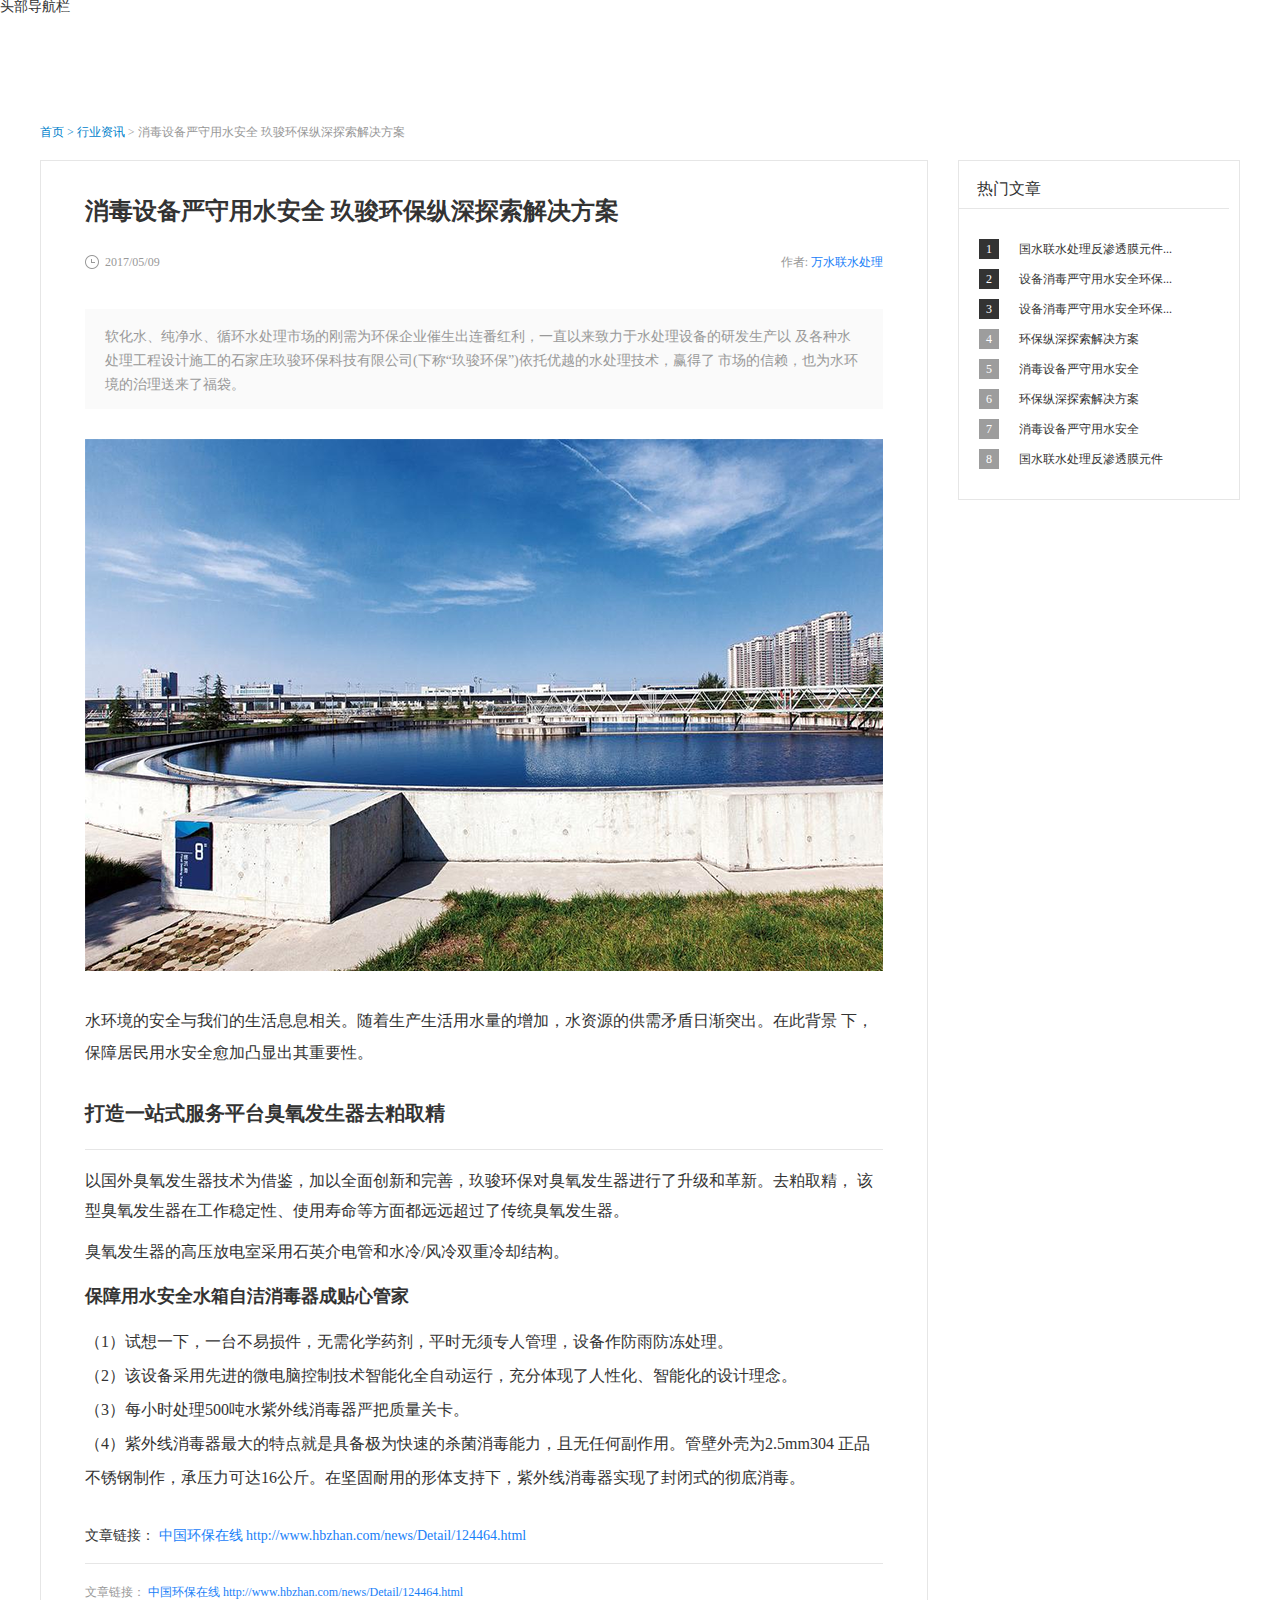
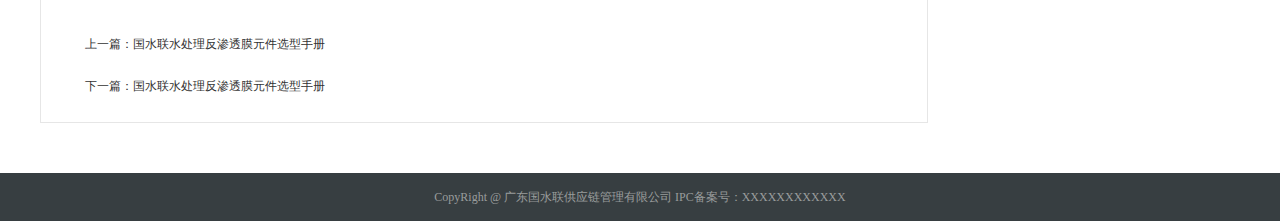
<file: ari_detail.html>
<!DOCTYPE html>
<html lang="en">

<head>
    <meta charset="UTF-8">
    <meta name="viewport" content="width=device-width, initial-scale=1.0">
    <meta http-equiv="X-UA-Compatible" content="ie=edge">
    <title>文章详情</title>
    <link rel="stylesheet" href="./css/base.css">
    <link rel="stylesheet" href="./css/ari_detail.css">
</head>

<body>
    <header>头部导航栏</header>
    <div class="navbar w">
        <a href="index.html">首页</a> >
        <a href="javascript:;">行业资讯</a>
        <span class="last_icon"> > </span>
        <a href="javascript:;" class="last_a">消毒设备严守用水安全 玖骏环保纵深探索解决方案</a>
    </div>
    <section class="w clearfix">
        <div class="left_article">
            <div class="article">
                <h1>消毒设备严守用水安全 玖骏环保纵深探索解决方案</h1>
                <p class="time_author">
                    <span class="time">2017/05/09</span> 
                    <span class="author">作者:
                        <a href="javascript:;">万水联水处理</a>
                    </span>
                </p>
                <div class="img_top">
                    软化水、纯净水、循环水处理市场的刚需为环保企业催生出连番红利，一直以来致力于水处理设备的研发生产以 及各种水处理工程设计施工的石家庄玖骏环保科技有限公司(下称“玖骏环保”)依托优越的水处理技术，赢得了 市场的信赖，也为水环境的治理送来了福袋。
                </div>
                <div class="img"></div>
                <div class="img_bottom">
                    水环境的安全与我们的生活息息相关。随着生产生活用水量的增加，水资源的供需矛盾日渐突出。在此背景 下，保障居民用水安全愈加凸显出其重要性。
                </div>
                <div class="h2">打造一站式服务平台臭氧发生器去粕取精</div>
                <div class="h2_bottom">
                    以国外臭氧发生器技术为借鉴，加以全面创新和完善，玖骏环保对臭氧发生器进行了升级和革新。去粕取精， 该型臭氧发生器在工作稳定性、使用寿命等方面都远远超过了传统臭氧发生器。
                    <br>
                    <p>臭氧发生器的高压放电室采用石英介电管和水冷/风冷双重冷却结构。</p>
                </div>
                <div class="h3">保障用水安全水箱自洁消毒器成贴心管家</div>
                <span>（1）试想一下，一台不易损件，无需化学药剂，平时无须专人管理，设备作防雨防冻处理。</span>
                <span>（2）该设备采用先进的微电脑控制技术智能化全自动运行，充分体现了人性化、智能化的设计理念。</span>
                <span>（3）每小时处理500吨水紫外线消毒器严把质量关卡。</span>
                <span>（4）紫外线消毒器最大的特点就是具备极为快速的杀菌消毒能力，且无任何副作用。管壁外壳为2.5mm304
                    正品不锈钢制作，承压力可达16公斤。在坚固耐用的形体支持下，紫外线消毒器实现了封闭式的彻底消毒。</span>
                <p class="art_target">
                    文章链接：
                    <a href="javascript:;">中国环保在线 http://www.hbzhan.com/news/Detail/124464.html </a>
                </p>
                <div class="website">
                    文章链接：
                    <a href="javascript:;">中国环保在线 http://www.hbzhan.com/news/Detail/124464.html  </a>
                </div>
                <a class="prev" href="javascript:;">上一篇：国水联水处理反渗透膜元件选型手册</a>
                <a class="next" href="javascript:;">下一篇：国水联水处理反渗透膜元件选型手册</a>
            </div>
        </div>
        <div class="hot_article">
            <div class="title">热门文章</div>
            <ul class="art_list">
                <li>
                    <a href="javascript:;">
                        <span class="num">1</span>国水联水处理反渗透膜元件...
                        <div class="hover_show">水环境的安全与我们的生活息息相 关。随着生产生活用...</div>
                    </a>
                </li>
                <li>
                    <a href="javascript:;">
                        <span class="num">2</span>设备消毒严守用水安全环保...
                        <div class="hover_show">水环境的安全与我们的生活息息相 关。随着生产生活用...</div>
                    </a>
                </li>
                <li>
                    <a href="javascript:;">
                        <span class="num">3</span>设备消毒严守用水安全环保...
                        <div class="hover_show">水环境的安全与我们的生活息息相 关。随着生产生活用...</div>
                    </a>
                </li>
                <li>
                    <a href="javascript:;">
                        <span class="num">4</span>环保纵深探索解决方案
                        <div class="hover_show">水环境的安全与我们的生活息息相 关。随着生产生活用...</div>
                    </a>
                </li>
                <li>
                    <a href="javascript:;">
                        <span class="num">5</span>消毒设备严守用水安全
                        <div class="hover_show">水环境的安全与我们的生活息息相 关。随着生产生活用...</div>
                    </a>
                </li>
                <li>
                    <a href="javascript:;">
                        <span class="num">6</span>环保纵深探索解决方案
                        <div class="hover_show">水环境的安全与我们的生活息息相 关。随着生产生活用...</div>
                    </a>
                </li>
                <li>
                    <a href="javascript:;">
                        <span class="num">7</span>消毒设备严守用水安全
                        <div class="hover_show">水环境的安全与我们的生活息息相 关。随着生产生活用...</div>
                    </a>
                </li>
                <li>
                    <a href="javascript:;">
                        <span class="num">8</span>国水联水处理反渗透膜元件
                        <div class="hover_show">水环境的安全与我们的生活息息相 关。随着生产生活用...</div>
                    </a>
                </li>
            </ul>
        </div>
    </section>
    <footer>CopyRight @ 广东国水联供应链管理有限公司  IPC备案号：XXXXXXXXXXXX</footer>
</body>
<script src="./js/jquery.min.js"></script>
<script src="./js/lay/layer.js"></script>
<script>
    $(function () {
        //设置样式
        $(".art_list li").on("mouseover", function () {
            var myColor = $(this).find(".num").css("background")
            $(this).addClass("hover").siblings().removeClass("hover")
            $(this).find(".hover_show").show()
            $(this).siblings("li").find(".hover_show").hide()
            $(this).find(".num").css("background", "#0081cb")
            $(this).siblings("li:nth-child(-n+3)").find(".num").css("background", "#333")
            $(this).siblings("li:nth-child(n+3)").find(".num").css("background", "#9d9d9d")
            $(this).css("color", "#0081cb").find(".hover_show").css("color", "#666")
            $(this).siblings("li").css("color", "#333").find(".hover_show").css("color", "#666")
        })
        $(".art_list li").on("mouseout", function () {
            $(".hover_show").hide()
            $(".art_list li").removeClass("hover")
            $(".art_list li:nth-child(-n+3)").find(".num").css("background", "#333")
            $(".art_list li:nth-child(n+3)").find(".num").css("background", "#9d9d9d")
            $(".art_list li").css("color", "#333").find(".hover_show").css("color", "#666")
        })

    })
</script>

</html>
</file>
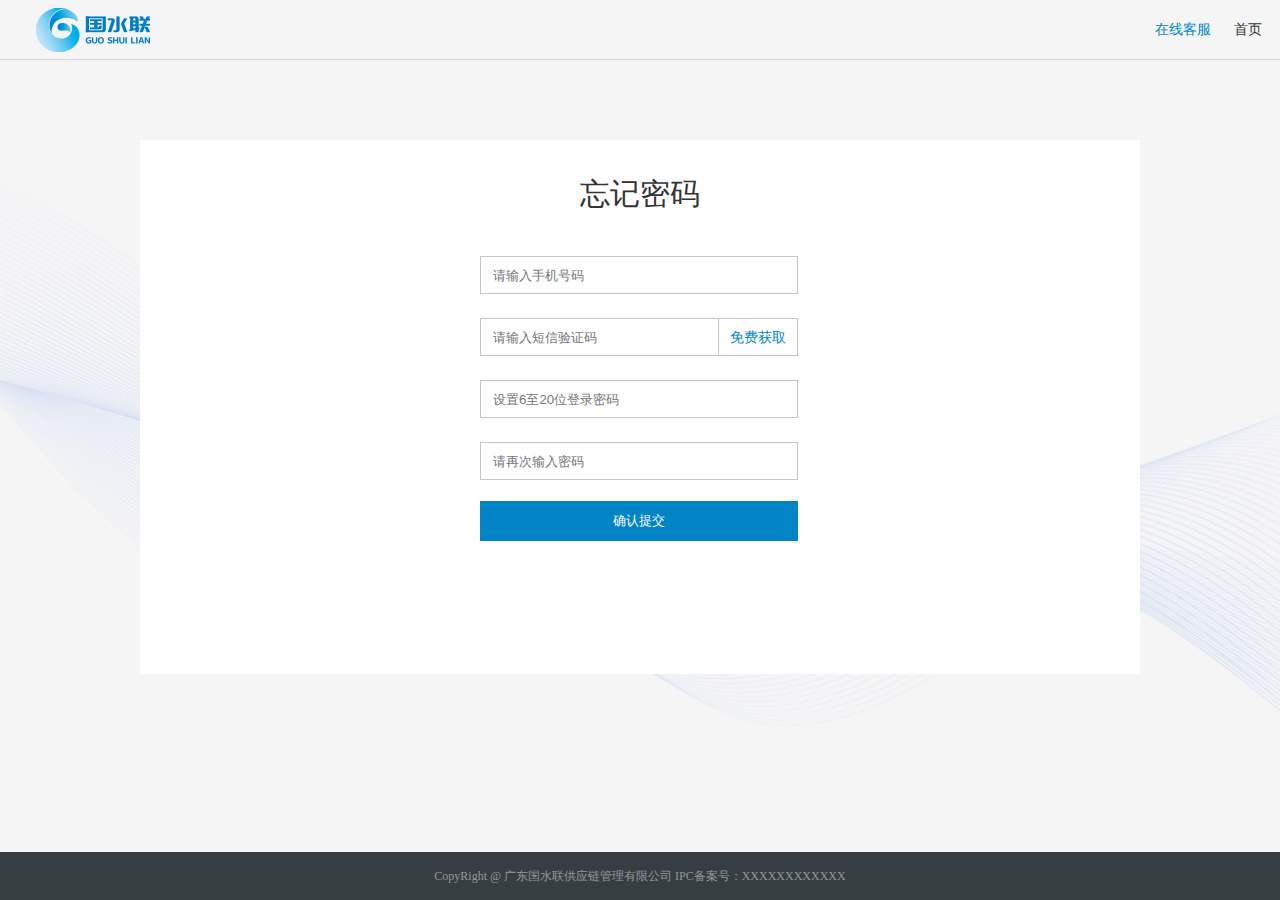
<file: forget_pwd.html>
<!DOCTYPE html>
<html lang="en">

<head>
    <meta charset="UTF-8">
    <meta name="viewport" content="width=device-width, initial-scale=1.0">
    <meta http-equiv="X-UA-Compatible" content="ie=edge">
    <title>忘记密码</title>
    <link rel="stylesheet" href="./css/base.css">
    <link rel="stylesheet" href="./css/register.css">
</head>

<body>
    <header>
        <a href="./index.html" class="logo"></a>
        <span>
            <a href="javascript:;" class="login">在线客服</a> 
            首页
        </span>
    </header>
    <section>
        <div class="contain">
            <h1>忘记密码</h1>
            <form action="">
                <div class="inp inp1">
                    <input type="text" class="tel" placeholder="请输入手机号码">
                    <div class="after">输入手机号码</div>
                </div>
                <div class="inp inp2">
                    <input type="text" placeholder="请输入短信验证码" class="chit">
                    <span class="get getChit">免费获取</span>
                    <div class="after">输入短信验证码</div>
                </div>
                <div class="inp inp4">
                    <input type="password" placeholder="设置6至20位登录密码" class="pwd">
                    <div class="after">输入正确的密码</div>
                </div>
                <div class="inp inp5">
                    <input type="password" placeholder="请再次输入密码" class="confirmPwd">
                    <div class="after">两次输入密码不一致</div>
                </div>
                <button id="register" type="button">确认提交</button>
            </form>
        </div>
    </section>
    <footer>
        CopyRight @ 广东国水联供应链管理有限公司 IPC备案号：XXXXXXXXXXXX
        <span id="icon"></span>
    </footer>
</body>
<script src="./js/jquery.min.js"></script>
<script>
    $(function () {
        $("#register").on("click", function () {
            var telVal = $(".tel").val()
            checkMobile(telVal);
            if (telVal == '' || !flag) {
                $(".inp1 .after").show();
            }
            if ($(".chit").val() == '') {
                $(".inp2 .after").show()
            }
            if ($(".yzm").val() == '') {
                $(".inp3 .after").show()
            }
            if ($(".pwd").val() == '') {
                $(".inp4 .after").show()
            }else if(($(".pwd").val().length < 6 || $(".pwd").val().length > 20) || !checkPassWord($(".pwd").val())){
                $(".inp4 .after").show()
                $(".inp4 .after").html("请输入正确的手机号码格式")
            }
            if ($(".confirmPwd").val() == '' || ($(".confirmPwd").val() != $(".pwd").val())) {
                $(".inp5 .after").show()
            }
        })
        //倒计时
        var time;
        var setTime;
        var isClick = true;
        $(".getChit").on("click", function () {

            if (!isClick) {
                return;
            }
            time = 60;
            $(this).html("(60s)").css("color","#666");
            isClick = false;
            setTime = setInterval(timeMove, 1000);
        })

        function timeMove() {
            if (time <= 1) {
                clearInterval(setTime);
                $(".getChit").html("免费获取");
                isClick = true;
                return;
            }
            time = time - 1;
            $(".getChit").html("(" + time + "s)")
        }
        //验证手机的正则
        function checkMobile(str) {
            var reg = /^1(3[0-9]|5[189]|8[6789])[0-9]{8}$/
            if (reg.test(str)) {
                flag = true;
            } else {
                flag = false;
            }
        }
        //验证密码的正则
        function checkPassWord(password) { //密码必须包含数字和字母
            var str = password;
            var reg = new RegExp(/^(?![^a-zA-Z]+$)(?!\D+$)/);
            if (reg.test(str)) {
                return true;
            } else {
                return false;
            }

        }
    })
</script>

</html>
</file>
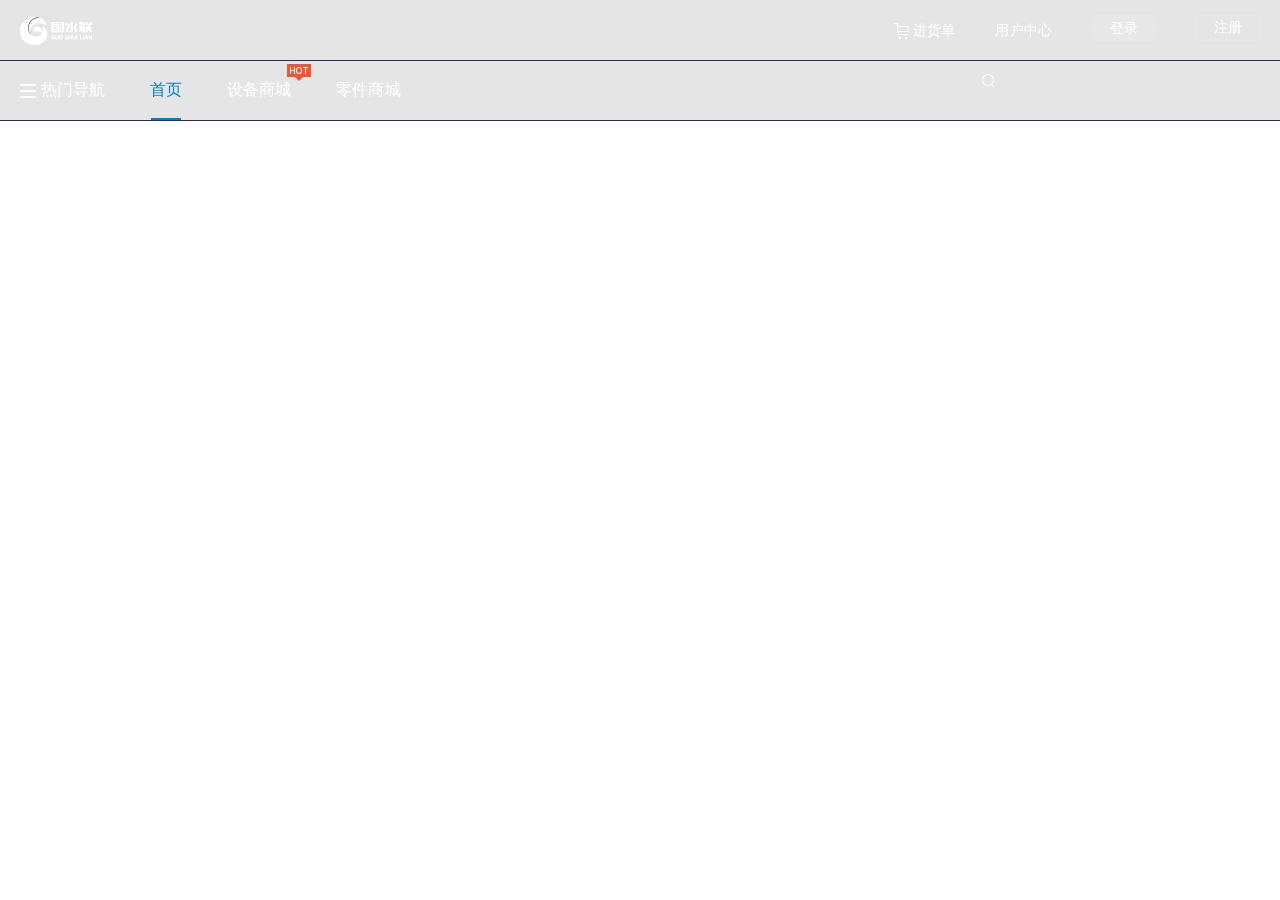
<file: header.html>
<!DOCTYPE html>
<html>

<head>
	<meta charset="UTF-8">
	<meta name="viewport" content="width=device-width,initial-scale=1">
	<title></title>

	<link rel="stylesheet" type="text/css" href="css/header.css" />
	<script src="js/jquery-3.0.0.min.js" type="text/javascript" charset="utf-8"></script>
</head>

<body>
	<div class="header-top">
		<div class="logo-header">
			<a href="#">
				<img src="./images/logo.png" />
			</a>
		</div>

		<div class="nav-header">
			<ul class="nav-list">
				<li>
					<a href="#" class="navbar-link">
						<img src="img/cart.png" /> 进货单</a>
				</li>
				<li>
					<a href="#" class="navbar-link">用户中心</a>
				</li>
				<li>
					<a href="#" data-toggle="modal" data-target="#login">
						<div class="login">登录</div>
					</a>
				</li>
				<li>
					<a href="#" class="navbar-link" data-toggle="modal" data-target="#resiger">
						<div class="registered">注册</div>
					</a>
				</li>

			</ul>
		</div>
	</div>
	<!--<img src="img/hr.png" class="hr"/>-->
	<div class="head-list">
		<div class="list-left">
			<ul>
				<a href="javascript:vold(0)" class="hot_a">
					<li>
						<img src="img/drop-down.png" class="drop-down" /> 热门导航</li>
				</a>
				<a>
					<li class="active">首页</li>
				</a>
				<a>
					<li>
						<img src="img/HOT.png" class="hot" />设备商城 </li>
				</a>
				<a>
					<li>零件商城 </li>
				</a>

			</ul>
		</div>
		<div class="list-right" style="float: right;">
			<label>
				<input placeholder="请输入设备/零件关键词" style="text-indent: 10px" />
				<i>
					<img src="img/search.png" class="search">
				</i>
			</label>
		</div>
	</div>
	<!-- 热门导航的子链接 -->
	<div class="tab">
		<div class="tab_nav">
			<a href="javascript:;">设备</a>
			<a href="javascript:;">零件</a>
		</div>
		<div class="grade_box">
			<div class="grade1">
				<ul class="device_list">
					<li>aaaaaa
						<span></span>
					</li>
					<li>aaaaaa
						<span></span>
					</li>
					<li>aaaaaa
						<span></span>
					</li>
				</ul>
				<ul class="part_list">
					<li>xxxxxxxx
						<span></span>
					</li>
					<li>xxxxxxxx
						<span></span>
					</li>
				</ul>
			</div>
			<div class="grade2">
				<div class="grade2_1">
					<ul class="device_list_1">
						<li>abcdefg</li>
						<li>abcdefg</li>
						<li>abcdefg</li>
						<li>abcdefg</li>
						<li>abcdefg</li>
						<li>abcdefg</li>
					</ul>
					<ul class="device_list_2">
						<li>dddddddddd</li>
						<li>dddddddddd</li>
						<li>dddddddddd</li>
						<li>dddddddddd</li>
						<li>dddddddddd</li>
						<li>dddddddddd</li>
					</ul>
					<ul class="device_list_2">
						<li>3333333</li>
						<li>3333333</li>
						<li>3333333</li>
						<li>3333333</li>
						<li>3333333</li>
						<li>3333333</li>
					</ul>
				</div>
				<div class="grade2_2">
					<ul class="part_liat_1">
						<li>part_list_111111</li>
						<li>part_list_111111</li>
						<li>part_list_111111</li>
						<li>part_list_111111</li>
						<li>part_list_111111</li>
						<li>part_list_111111</li>
					</ul>
					<ul class="part_liat_1">
						<li>part_list_2222222</li>
						<li>part_list_2222222</li>
						<li>part_list_2222222</li>
						<li>part_list_2222222</li>
						<li>part_list_2222222</li>
						<li>part_list_2222222</li>
					</ul>
				</div>

			</div>
		</div>

	</div>
</body>
<script src="js/header.js" type="text/javascript" charset="utf-8"></script>

</html>
</file>
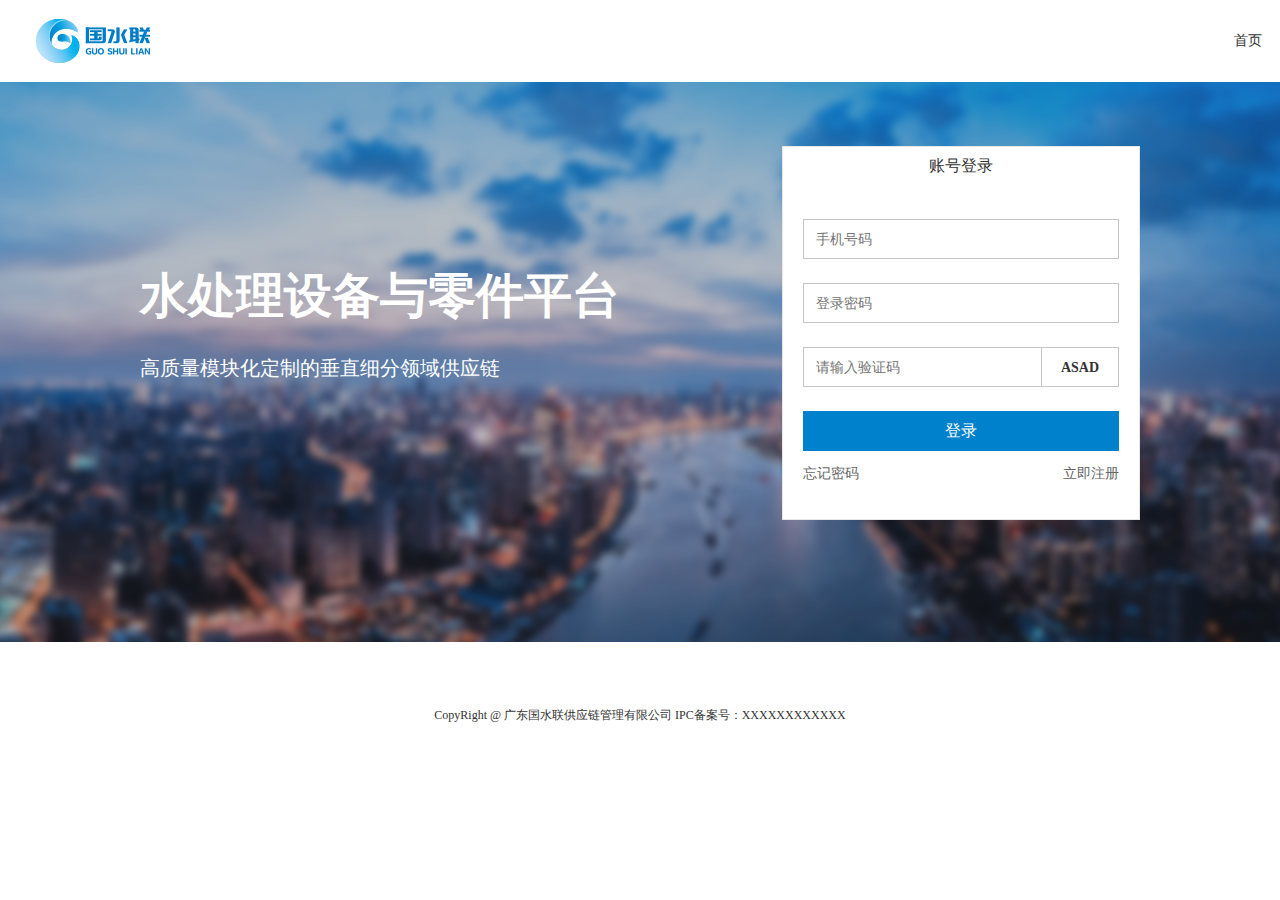
<file: login.html>
<!DOCTYPE html>
<html lang="en">

<head>
    <meta charset="UTF-8">
    <meta name="viewport" content="width=device-width, initial-scale=1.0">
    <meta http-equiv="X-UA-Compatible" content="ie=edge">
    <title>登录</title>
    <link rel="stylesheet" href="./css/iconfont/iconfont.css">
    <link rel="stylesheet" href="./js/lay/theme/default/layer.css">
    <link rel="stylesheet" href="./css/base.css">
    <link rel="stylesheet" href="./css/login.css">
</head>

<body>
    <header>
        <a href="./index.html" class="logo"></a>
        <a href="javascript:;">首页</a>
    </header>
    <section>
        <div class="contain clearfix">
            <div class="left">
                <div class="title">水处理设备与零件平台</div>
                <h1>高质量模块化定制的垂直细分领域供应链</h1>
            </div>
            <div class="right">
                <div class="form_t">
                    账号登录
                </div>
                <form action="" class="clearfix">
                    <span class="close"></span>
                    <input type="text" placeholder="手机号码" id="name">
                    <span class="close"></span>
                    <input type="password" placeholder="登录密码" id="pwd">
                    <span class="close" style="margin-left: 212px"></span>
                    <input type="text" placeholder="请输入验证码" class="yzm">
                    <span class="getYzm">ASAD</span>
                    <button id="btn" type="button">登录</button>
                    <p>
                        <a href="./forget_pwd.html">忘记密码</a>
                        <a href="./register.html" class="regist">立即注册</a>
                    </p>
                </form>
                <div class="tip">
                    <p class="name_tip">
                        <i class="iconfont icon-tishifill"></i>
                        <span> 请输入手机号码</span>
                    </p>
                    <p class="pwd_tip">
                        <i class="iconfont icon-tishifill"></i>
                        <span> 请输入登录密码</span>
                    </p>
                    <p class="yzm_tip">
                        <i class="iconfont icon-tishifill"></i>
                        <span> 请输入验证码</span>
                    </p>
                </div>
            </div>
        </div>

    </section>
    <footer>CopyRight @ 广东国水联供应链管理有限公司 IPC备案号：XXXXXXXXXXXX
        <span id="icon"></span>
    </footer>
</body>
<script src="./js/jquery.min.js"></script>
<script src="./js/lay/layer.js"></script>
<script>
    $(function () {
        //
        //选中输入框时候加边框 加关闭按钮
        $("form input").focus(function () {
            $(this).css("border", "none")
            $(this).css("border", "solid 1px #0084c9").siblings("input").css("border",
                "solid 1px #c5c5c5")
            if ($(this).val() != '') {
                $(this).prev().show()
            } else {
                $(this).keyup(function () {
                    $(this).prev().show()
                })
            }
            $(".close").click(function () {
                $(this).hide().next().val("")

            })
            $(this).siblings(".close").hide()

        })
        //点击登录按钮
        $("#btn").click(function () {
            var name = $("#name").val()
            var password = $("pwd").val()
            checkMobile(name)
            if ($("#name").val() == '') {
                $(".name_tip").show()
                // alert("请输入用户名称")
            } else {
                if(!flag){
                    $(".name_tip").show()
                    $(".name_tip span").html("账号错误")
                }else{
                    $(".name_tip").hide()
                }
                
            }

            if ($("#pwd").val() == '') {
                $(".pwd_tip").show()
            } else {
                $(".pwd_tip").hide()
            }
            if ($(".yzm").val() == '') {
                $(".yzm_tip").show()
            } else {
                if ($(".yzm").val() != $(".getYzm").html()) {

                    $(".yzm_tip").show()
                    $(".yzm_tip span").html("验证码不正确")
                    // console.log($(".yzm_tip span").html());
                    // $(".yzm_tip").show()
                } else {
                    $(".yzm_tip").hide()
                }
                // $(".yzm_tip").hide()
            }
            /* if($(".yzm").val()!=$(".getYzm").val()){
                $(".yzm_tip").html("验证码不正确")
                $(".yzm_tip").show()
            }else{
                $(".yzm_tip").hide()
            } */
            if ($(name).length > 20 || $(password).length > 20) {
                layer.msg('用户名或密码不正确');
                // alert("用户名或密码不正确")
            }
        })

        //验证手机的正则
        function checkMobile(str) {
            var reg = /^1(3[0-9]|5[189]|8[6789])[0-9]{8}$/
            if (reg.test(str)) {
                flag = true;
            } else {
                flag = false;
            }
        }
    })
</script>

</html>
</file>
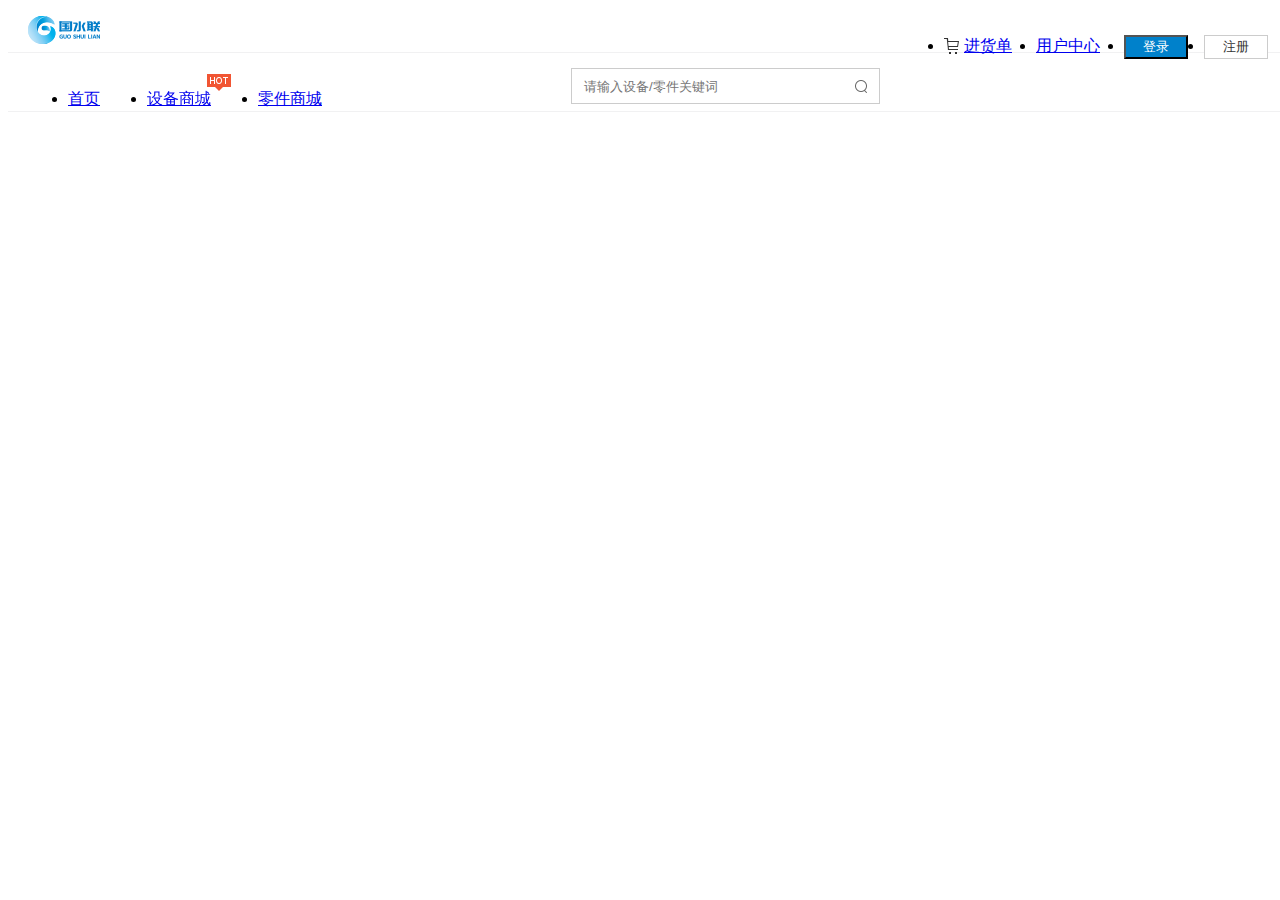
<file: otherHeader.html>
<!DOCTYPE html>
<html lang="en">
<head>
    <meta charset="UTF-8">
    <meta name="viewport" content="width=device-width, initial-scale=1.0">
    <meta http-equiv="X-UA-Compatible" content="ie=edge">
    <title>Document</title>
    <style>
        .header{
            position: fixed;
            width: 100%;
            z-index: 10000;
            background: #fff;
        }
        .headTop{
            height: 44px;
            padding-left: 20px;
            padding-right: 20px;
        }
        .headTop .head_logo{
            width: 72px;
            height: 100%;
            float: left;
            background: url("./img/logo1.png") no-repeat left center;
        }
        .headTop ul{
            float: right;
            height: 100%;
            
        }
        .headTop ul li{
            float: left;
            height: 100%;
            line-height: 44px;
            margin-left: 24px;
        }
        .headTop li a button{
            width: 64px;
            height: 24px;
        }
        .headTop li #Login{
            background: #0081cb;
            color: #fff;
            cursor: pointer;
        }
        .headTop li #Register{
            background: #fff;
            color: #333;
            border: #ccc solid 1px;
            cursor: pointer;
        }
        .headTop ul li:last-child{
            margin-left: 16px;
        }
        .headTop ul li:first-child{
            text-indent: 20px;
            background: url("./img/cart1.png") no-repeat left center;
        }
        .headBottom{
            height: 60px;
            padding-left: 20px;
            padding-right: 20px;
            border-top: #f1f1f2 solid 1px;
            border-bottom: #f1f1f2 solid 1px;
            box-sizing: border-box;
        }
        .headb_l{
            float: left;
            height: 60px;
        }
        .headb_l ul li{
            height: 60px;
            line-height: 60px;
            margin-right: 47px;
            float: left;
            font-size: 16px;
        }
        .headb_l .hot_logo{
            position: relative;
        }
        .headb_l .hot_logo img{
            /* background: url("./img/HOT.png") no-repeat 126% 10%; */
            position: absolute;
            top: 5px;
            right: -20px;
        }
        .headb_l ul li a{
            display: block;
            height: 100%;
        }
        .headb_l ul li:hover{
            color: #0081cb;
            border-bottom: solid #0081cb 2px;
        }
        .headb_l ul li:hover a{
            color: #0081cb;
            
        }
        .headb_r{
            float: right;
            padding-top: 15px;
            box-sizing: border-box;
        }
        .headb_r>input{
            width: 280px;
            height: 32px;
            background: #f9f9f9;
            border: solid #ccc 1px;
            text-indent: 10px;
            padding-right: 25px;
            background: url("./img/search1.png") no-repeat 96% center;
        }
    </style>
</head>
<body>
    <div class="header">
        <div class="headTop">
            <a href="javascript:;" class="head_logo"></a>
            <ul>
                <li><a href="javascript:;">进货单</a></li>
                <li><a href="javascript:;">用户中心</a></li>
                <li><a href="javascript:;"><button id="Login" type="button">登录</button></a></li>
                <li><a href="javascript:;"><button id="Register" type="button">注册</button></a></li>
            </ul>
        </div>
        <div class="headBottom">
            <div class="headb_l">
                <ul>
                    <li><a href="./index.html">首页</a></li>
                    <li class="hot_logo"><a href="javascript">设备商城<img src="./img/HOT.png" alt=""></a></li>
                    <li><a href="javascript">零件商城</a></li>
                </ul>
            </div>
            <div class="headb_r">
                <input type="" placeholder="请输入设备/零件关键词">
            </div>
        </div>
    </div>
</body>
</html>
</file>
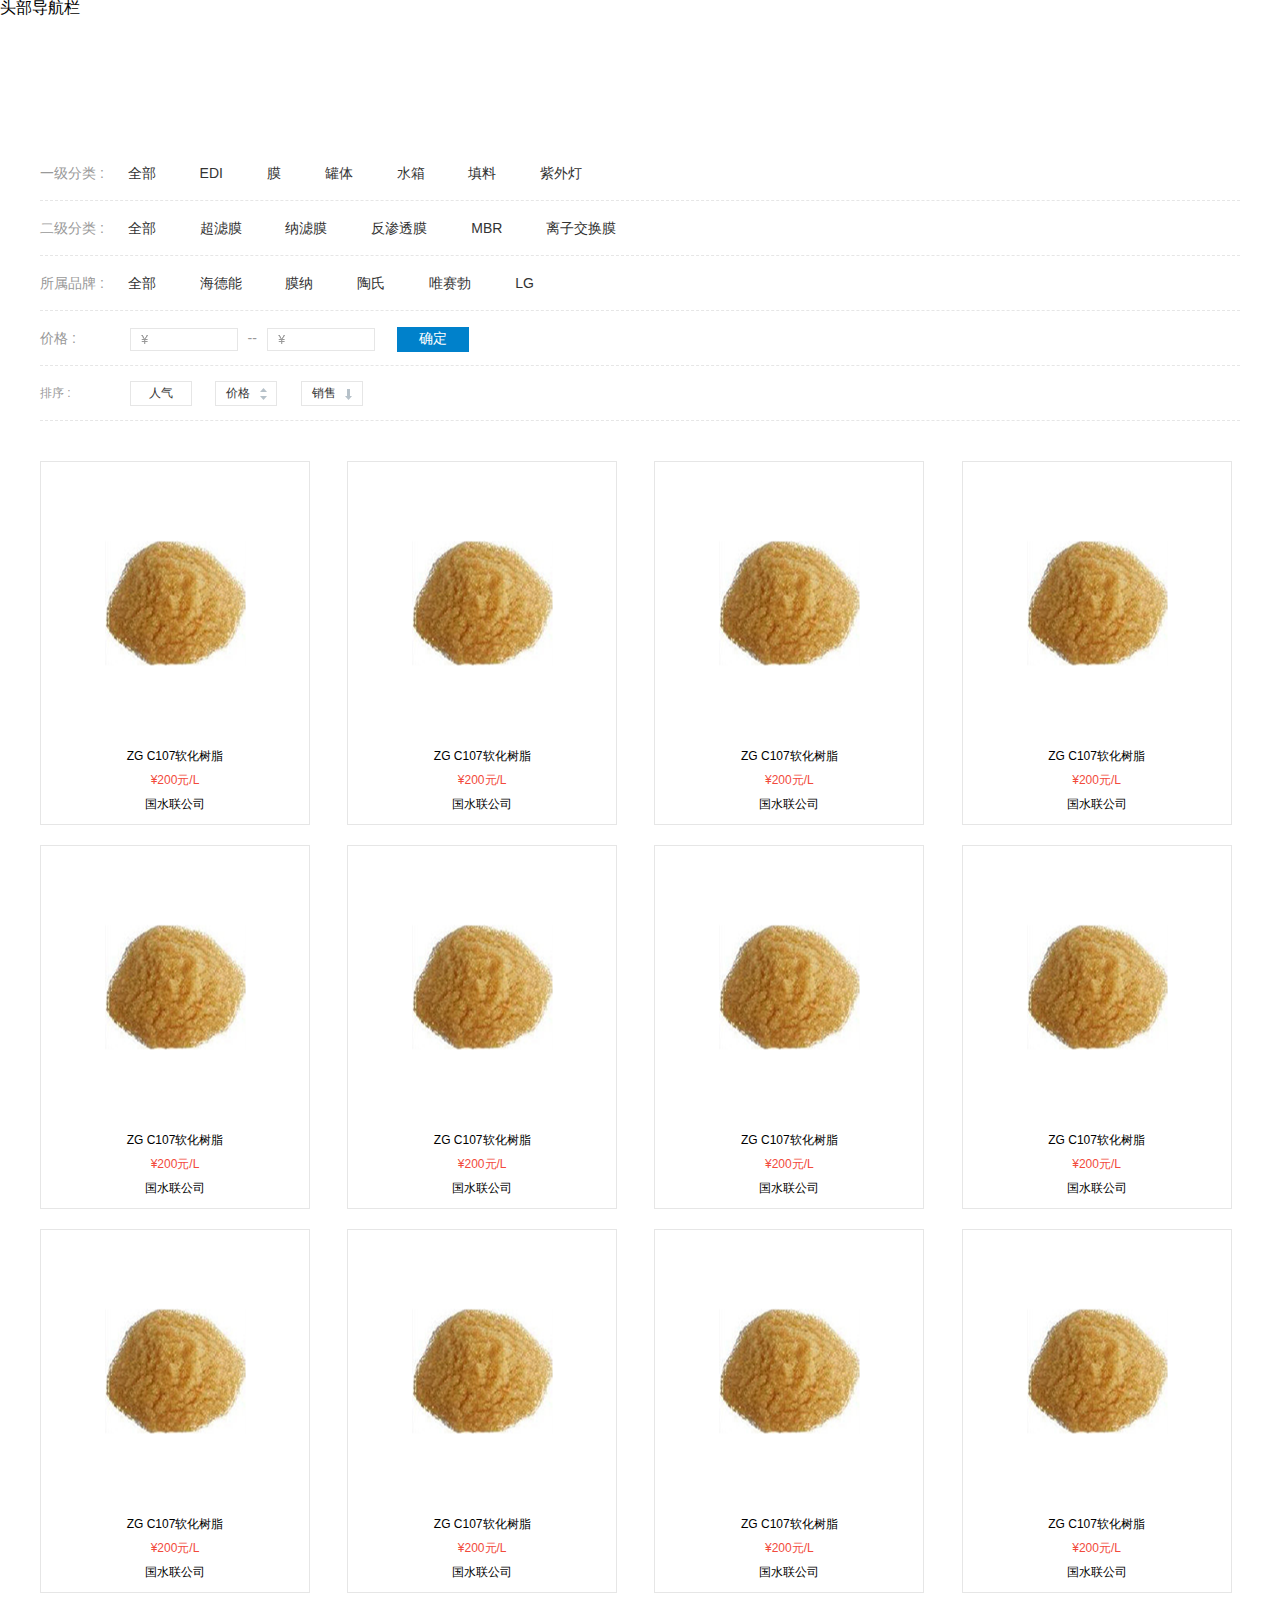
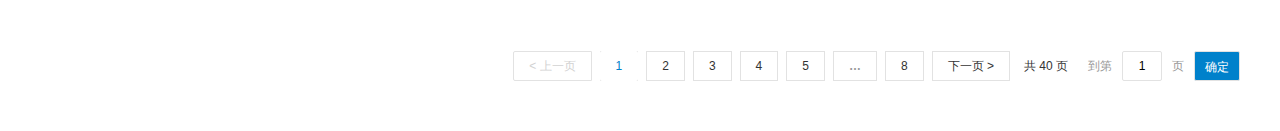
<file: part_mall.html>
<!DOCTYPE html>
<html lang="en">

<head>
    <meta charset="UTF-8">
    <meta name="viewport" content="width=device-width, initial-scale=1.0">
    <meta http-equiv="X-UA-Compatible" content="ie=edge">
    <title>零件商城</title>
    <link rel="stylesheet" href="./js/lay/theme/layui.css">
    <link rel="stylesheet" href="./css/base.css">
    <link rel="stylesheet" href="./css/part_mall.css">
</head>

<body>
    <header>头部导航栏</header>
    <div class="filter w">
        <div class="one">
            <span>一级分类 : </span>
            <a href="javascript:;">全部</a>
            <a href="javascript:;">EDI</a>
            <a href="javascript:;">膜</a>
            <a href="javascript:;">罐体</a>
            <a href="javascript:;">水箱</a>
            <a href="javascript:;">填料</a>
            <a href="javascript:;">紫外灯</a>
        </div>
        <div class="two">
            <span>二级分类 : </span>
            <a href="javascript:;">全部</a>
            <a href="javascript:;">超滤膜</a>
            <a href="javascript:;">纳滤膜</a>
            <a href="javascript:;">反渗透膜</a>
            <a href="javascript:;">MBR</a>
            <a href="javascript:;">离子交换膜</a>
        </div>
        <div class="brand">
            <span>所属品牌 : </span>
            <a href="javascript:;">全部</a>
            <a href="javascript:;">海德能</a>
            <a href="javascript:;">膜纳</a>
            <a href="javascript:;">陶氏</a>
            <a href="javascript:;">唯赛勃</a>
            <a href="javascript:;">LG</a>
        </div>
        <div class="prices">
            <span>价格 : </span>
            <input type="text" class="first">
            <span class="line"> -- </span>
            <input type="text">
            <input type="button" value="确定" class="button">
        </div>
        <div class="sort">
            <label>排序 : </label>
            <input type="button" value="人气" class="rq">
            <input type="button" value="价格" class="pri" style="text-align: left; text-indent: 10px;background: url('./images/price.png') no-repeat 82% 56%">
            <input type="button" value="销售" class="sell" style="text-align: left; text-indent: 10px;background: url('./images/updown.png') no-repeat 82% 56%">
        </div>
    </div>

    <div class="main w">
        <div class="myrow row_1 clearfix">
            <div class="pro pro1">
                <div class="img_box">
                    <img src="./images/1.png" alt="">
                </div>
                <span>ZG C107软化树脂</span>
                <span class="red">¥200元/L</span>
                <span>国水联公司</span>
            </div>
            <div class="pro pro2">
                <div class="img_box">
                    <img src="./images/1.png" alt="">
                </div>
                <span>ZG C107软化树脂</span>
                <span class="red">¥200元/L</span>
                <span>国水联公司</span>
            </div>
            <div class="pro pro3">
                <div class="img_box">
                    <img src="./images/1.png" alt="">
                </div>
                <span>ZG C107软化树脂</span>
                <span class="red">¥200元/L</span>
                <span>国水联公司</span>
            </div>
            <div class="pro pro4">
                <div class="img_box">
                    <img src="./images/1.png" alt="">
                </div>
                <span>ZG C107软化树脂</span>
                <span class="red">¥200元/L</span>
                <span>国水联公司</span>
            </div>
        </div>
        <div class="myrow row_2 clearfix">
            <div class="pro pro1">
                <div class="img_box">
                    <img src="./images/1.png" alt="">
                </div>
                <span>ZG C107软化树脂</span>
                <span class="red">¥200元/L</span>
                <span>国水联公司</span>
            </div>
            <div class="pro pro2">
                <div class="img_box">
                    <img src="./images/1.png" alt="">
                </div>
                <span>ZG C107软化树脂</span>
                <span class="red">¥200元/L</span>
                <span>国水联公司</span>
            </div>
            <div class="pro pro3">
                <div class="img_box">
                    <img src="./images/1.png" alt="">
                </div>
                <span>ZG C107软化树脂</span>
                <span class="red">¥200元/L</span>
                <span>国水联公司</span>
            </div>
            <div class="pro pro4">
                <div class="img_box">
                    <img src="./images/1.png" alt="">
                </div>
                <span>ZG C107软化树脂</span>
                <span class="red">¥200元/L</span>
                <span>国水联公司</span>
            </div>
        </div>
        <div class="myrow row_3 clearfix">
            <div class="pro pro1">
                <div class="img_box">
                    <img src="./images/1.png" alt="">
                </div>
                <span>ZG C107软化树脂</span>
                <span class="red">¥200元/L</span>
                <span>国水联公司</span>
            </div>
            <div class="pro pro2">
                <div class="img_box">
                    <img src="./images/1.png" alt="">
                </div>
                <span>ZG C107软化树脂</span>
                <span class="red">¥200元/L</span>
                <span>国水联公司</span>
            </div>
            <div class="pro pro3">
                <div class="img_box">
                    <img src="./images/1.png" alt="">
                </div>
                <span>ZG C107软化树脂</span>
                <span class="red">¥200元/L</span>
                <span>国水联公司</span>
            </div>
            <div class="pro pro4">
                <div class="img_box">
                    <img src="./images/1.png" alt="">
                </div>
                <span>ZG C107软化树脂</span>
                <span class="red">¥200元/L</span>
                <span>国水联公司</span>
            </div>
        </div>
    </div>
    <div class="page w">
        <div id="myPage"></div>
    </div>
</body>
<script src="./js/jquery.min.js"></script>
<script src="./js/lay/layui.js"></script>
<script src="./js/lay/layui.all.js"></script>
<script>
    $(function () {
        //设置排序样式
        $(".sort .rq").click(function () {
            $(this).addClass("actived").siblings().removeClass("actived");
            // var index=$(this).index();
            $(".sort input").eq(1).css({
                "background": "url('./images/price.png') no-repeat 82% 56%",
                "color": "#333",
                "border": "solid 1px #e6e6e6"
            });
            $(".sort input").eq(2).css({
                "background": "url('./images/updown.png') no-repeat 82% 56%",
                "color": "#333",
                "border": "solid 1px #e6e6e6"
            })
        })
        var flag = true;
        $(".sort .pri").click(function () {

            if (flag) {
                $(this).css({
                    "background": "url('./images/price_active_2.png') no-repeat 82% 56%,#0081cb",
                    "color": "#fff",
                    "border": "none"
                }).siblings().removeClass("actived");
                flag = !flag;
            } else {
                $(this).css({
                    "background": "url('./images/price_active.png') no-repeat 82% 56%,#0081cb",
                    "color": "#fff",
                    "border": "none"
                }).siblings().removeClass("actived");
                flag = !flag;
            }

            $(".sort input").eq(2).css({
                "background": "url('./images/updown.png') no-repeat 82% 56%",
                "color": "#333",
                "border": "solid 1px #e6e6e6"
            })
        })
        $(".sort .sell").click(function () {
            $(this).css({
                "background": "url('./images/updown_active.png') no-repeat 82% 56%,#0081cb",
                "color": "#fff",
                "border": "none"
            }).siblings().removeClass("actived");
            $(".sort input").eq(1).css({
                "background": "url('./images/price.png') no-repeat 82% 56%",
                "color": "#333",
                "border": "solid 1px #e6e6e6"
            });
        })
        var pageCount = 40;

        layui.use(['laypage', 'layer'], function () {
            var laypage = layui.laypage,
                layer = layui.layer;

            laypage.render({
                elem: 'myPage',
                limit: 5,
                count: pageCount,
                prev: '< 上一页',
                next: '下一页 >',
                theme: '#fff',
                layout: ['prev', 'page', 'next', 'count', 'skip'],
                jump: function (obj) {
                    console.log(obj)
                }
            });
        })
        $(".layui-laypage-count").html('共 ' + pageCount + ' 页')
    })
    
</script>

</html>
</file>
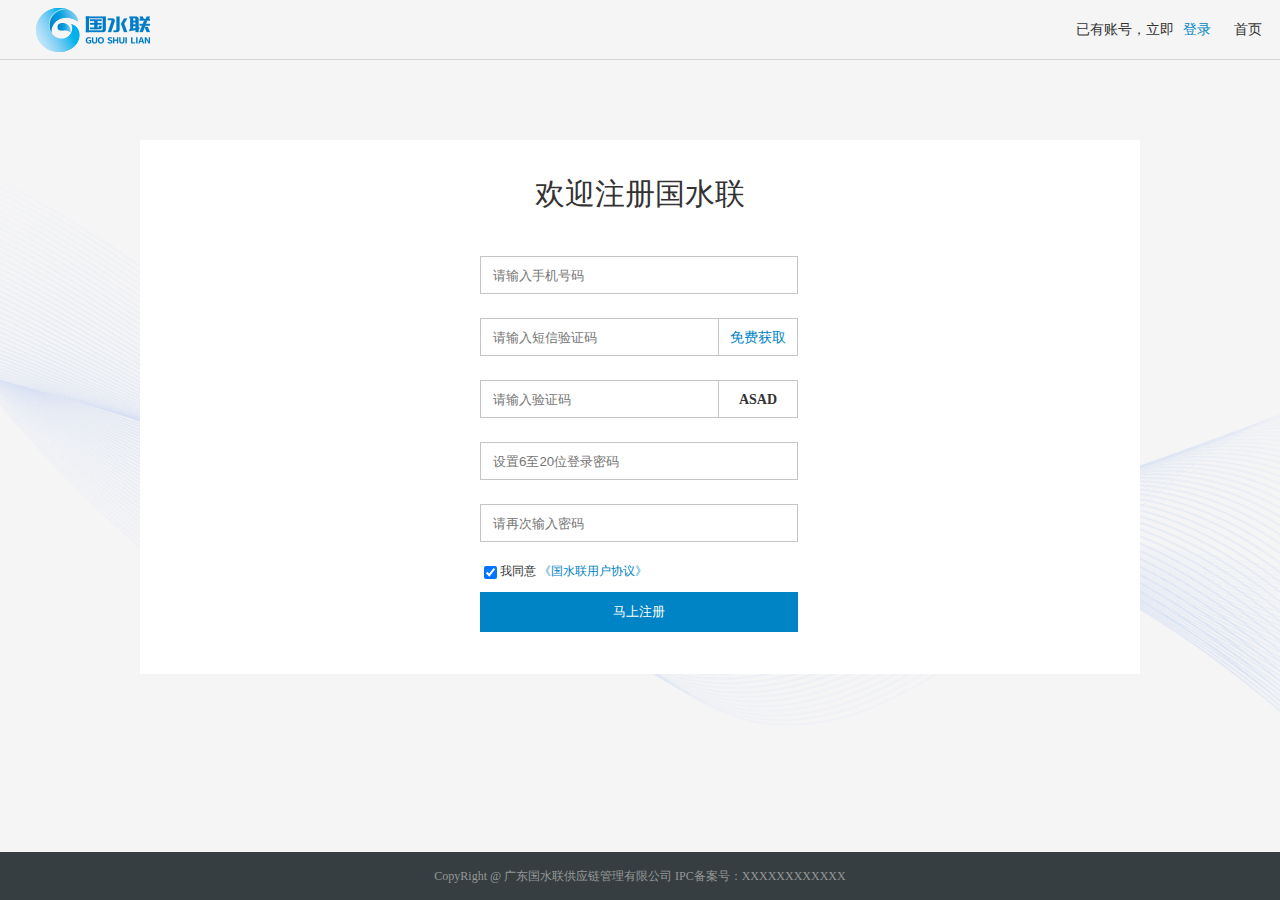
<file: register.html>
<!DOCTYPE html>
<html lang="en">

<head>
    <meta charset="UTF-8">
    <meta name="viewport" content="width=device-width, initial-scale=1.0">
    <meta http-equiv="X-UA-Compatible" content="ie=edge">
    <title>注册</title>
    <link rel="stylesheet" href="./css/base.css">
    <link rel="stylesheet" href="./css/register.css">
</head>

<body>
    <header>
        <a href="./index.html" class="logo"></a>
        <span>已有账号，立即
            <a href="./login.html" class="login">登录</a>
            首页
        </span>

    </header>
    <section>
        <div class="contain">
            <h1>欢迎注册国水联</h1>
            <form action="">
                <div class="inp inp1">
                    <input type="text" class="tel" placeholder="请输入手机号码">
                    <span class="close"></span>
                    <div class="after">输入手机号码</div>
                </div>
                <div class="inp inp2">
                    <input type="text" placeholder="请输入短信验证码" class="chit">
                    <span class="close" style="right: 428px"></span>
                    <span class="get getChit">免费获取</span>
                    <div class="after">输入短信验证码</div>
                </div>
                <div class="inp inp3">
                    <input type="text" placeholder="请输入验证码" class="yzm">
                    <span class="close" style="right: 428px"></span>
                    <span class="get getYzm">ASAD</span>
                    <div class="after">输入验证码</div>
                </div>
                <div class="inp inp4">
                    <input type="password" placeholder="设置6至20位登录密码" class="pwd">
                    <span class="close"></span>
                    <div class="after">输入正确的密码</div>
                </div>
                <div class="inp inp5">
                    <input type="password" placeholder="请再次输入密码" class="confirmPwd">
                    <span class="close"></span>
                    <div class="after">两次输入密码不一致</div>
                </div>
                <div class="agree">
                    <input type="checkbox" checked="checked" style="background: #0081cb">我同意
                    <a href="javascript:;">《国水联用户协议》</a>
                </div>
                <button id="register" type="button">马上注册</button>
            </form>
        </div>
    </section>
    <footer>
        CopyRight @ 广东国水联供应链管理有限公司 IPC备案号：XXXXXXXXXXXX
        <span id="icon"></span>
    </footer>
</body>
<script src="./js/jquery.min.js"></script>
<script>
    $(function () {
        //选中输入框时候加边框 加关闭按钮
        $(".inp input").focus(function () {
            $(this).css("border", "none")
            $(this).css("border", "solid 1px #0084c9").parent().siblings().find("input").css("border",
                "solid 1px #c5c5c5")
            if ($(this).val() != '') {
                $(this).siblings(".close").show()
            } else {
                $(this).keyup(function () {
                    $(this).siblings(".close").show()
                })
            }
            $(".close").click(function () {
                $(this).hide().siblings("input").val("")

            })
            $(this).parent().siblings().find(".close").hide()

        })
        //






        $("#register").on("click", function () {
            var telVal = $(".tel").val()
            checkMobile(telVal);
            if (telVal == '' || !flag) {
                $(".inp1 .after").show();
            }
            if ($(".chit").val() == '') {
                $(".inp2 .after").show()
            }
            if ($(".yzm").val() == '') {
                $(".inp3 .after").show()
            }
            if (($(".pwd").val() == '' || ($(".pwd").val().length < 6 || $(".pwd").val().length > 20)) ||
                !checkPassWord($(".pwd").val())) {
                $(".inp4 .after").show()
            }
            if ($(".confirmPwd").val() == '' || ($(".confirmPwd").val() != $(".pwd").val())) {
                $(".inp5 .after").show()
            }
        })
        //倒计时
        var time;
        var setTime;
        var isClick = true;
        $(".getChit").on("click", function () {

            if (!isClick) {
                return;
            }
            time = 60;
            $(this).html("(60s)").css("color", "#666");
            isClick = false;
            setTime = setInterval(timeMove, 1000);
        })

        function timeMove() {
            if (time <= 1) {
                clearInterval(setTime);
                $(".getChit").html("免费获取");
                isClick = true;
                return;
            }
            time = time - 1;
            $(".getChit").html("(" + time + "s)")
        }
        //验证手机的正则
        function checkMobile(str) {
            var reg = /^1(3[0-9]|5[189]|8[6789])[0-9]{8}$/
            if (reg.test(str)) {
                flag = true;
            } else {
                flag = false;
            }
        }

        //验证密码的正则
        function checkPassWord(password) { //密码必须包含数字和字母
            var str = password;
            var reg = new RegExp(/^(?![^a-zA-Z]+$)(?!\D+$)/);
            if (reg.test(str)) {
                return true;
            } else {
                return false;
            }

        }
    })
</script>

</html>
</file>
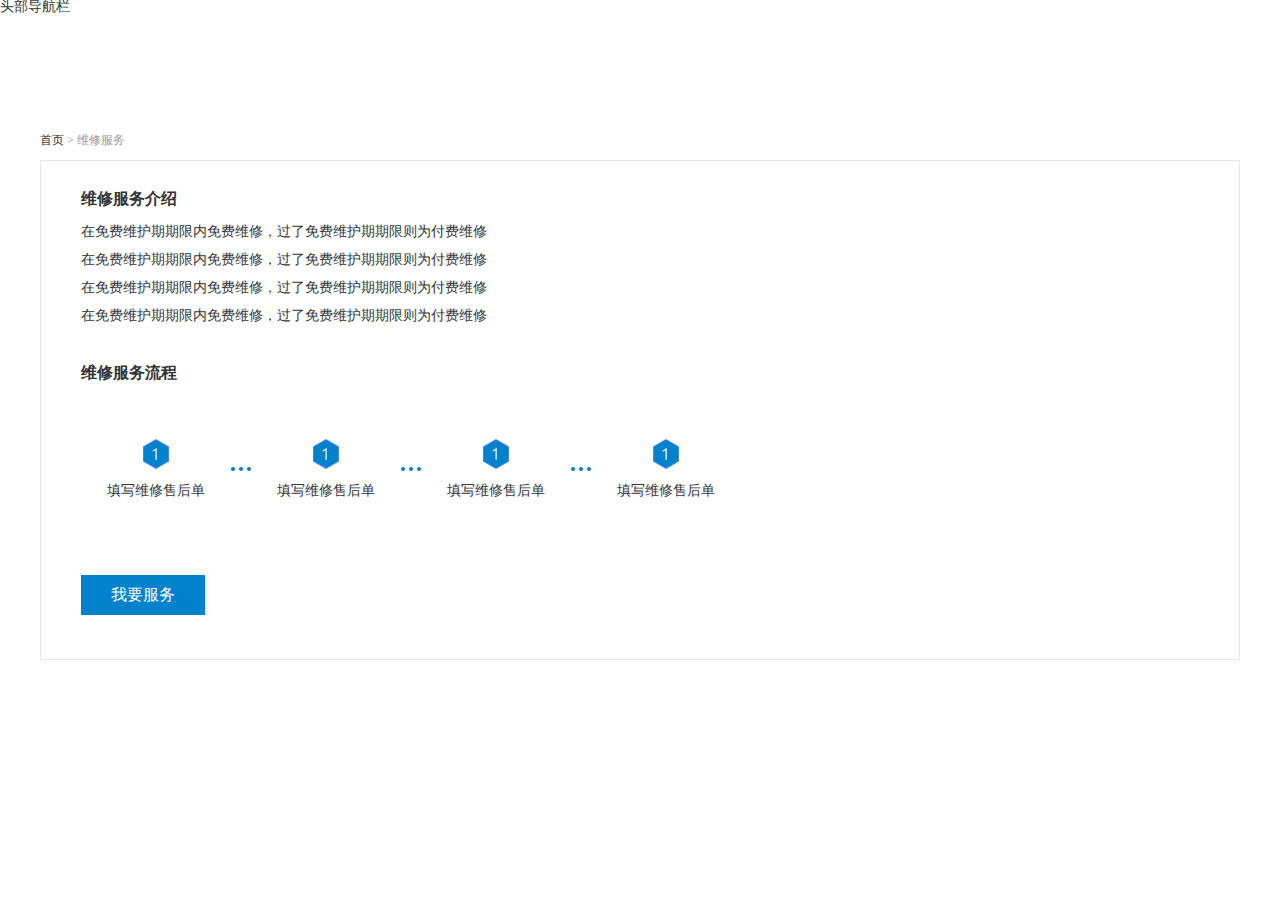
<file: service.html>
<!DOCTYPE html>
<html lang="en">

<head>
    <meta charset="UTF-8">
    <meta name="viewport" content="width=device-width, initial-scale=1.0">
    <meta http-equiv="X-UA-Compatible" content="ie=edge">
    <title>维修服务</title>
    <link rel="stylesheet" href="./css/base.css">
    <link rel="stylesheet" href="./css/service.css">
</head>

<body>
    <header>头部导航栏</header>
    <div class="navbar w">
        <a href="javascript:;">首页</a>
        <span class="last_icon"> > </span>
        <a href="javascript:;" class="last_a">维修服务</a>
    </div>
    <section class="w">
        <div class="service_int">
            <h3>维修服务介绍</h3>
            <p>在免费维护期期限内免费维修，过了免费维护期期限则为付费维修</p>
            <p>在免费维护期期限内免费维修，过了免费维护期期限则为付费维修</p>
            <p>在免费维护期期限内免费维修，过了免费维护期期限则为付费维修</p>
            <p>在免费维护期期限内免费维修，过了免费维护期期限则为付费维修</p>
        </div>
        <div class="service_flow">
            <h3 style="margin-top: 42px;margin-bottom: 58px">维修服务流程</h3>
            <div class="clearfix">
                <div class="flow_1">
                    <img src="./images/ling.png" alt="">
                    <span>填写维修售后单</span>
                </div>
                <div class="flow_logo">

                </div>
                <div class="flow_1">
                    <img src="./images/ling.png" alt="">
                    <span>填写维修售后单</span>
                </div>
                <div class="flow_logo">

                </div>
                <div class="flow_1">
                    <img src="./images/ling.png" alt="">
                    <span>填写维修售后单</span>
                </div>
                <div class="flow_logo">

                </div>
                <div class="flow_1">
                    <img src="./images/ling.png" alt="">
                    <span>填写维修售后单</span>
                </div>
            </div>
        </div>
        <button type="button">我要服务</button>
    </section>
</body>
<script src="./js/jquery.min.js"></script>

</html>
</file>
<file: css/base.css>
html,
body,
div,
span,
object,
iframe,
h1,
h2,
h3,
h4,
h5,
h6,
p,
blockquote,
pre,
abbr,
address,
cite,
code,
del,
dfn,
em,
img,
ins,
kbd,
q,
samp,
small,
strong,
sub,
sup,
var,
b,
i,
dl,
dt,
dd,
ol,
ul,
li,
fieldset,
form,
label,
legend,
table,
caption,
tbody,
tfoot,
thead,
tr,
th,
td,
article,
aside,
canvas,
details,
figcaption,
figure,
footer,
header,
hgroup,
menu,
nav,
section,
summary,
time,
mark,
audio,
video {
  margin: 0;
  padding: 0;
  border: 0;
  outline: 0;
  font-size: 100%;
  vertical-align: baseline;
  background: transparent;
  outline-style: none;
  /*FF*/
}
* {
  box-sizing: border-box;
}
body {
  line-height: 1;
}
a {
  margin: 0;
  padding: 0;
  border: 0;
  font-size: 100%;
  vertical-align: baseline;
  background: transparent;
  text-decoration: none;
  color: inherit;
}
ul li,
ol li {
  list-style: none;
}
button {
  border: none;
  outline: none;
}
a:hover,
a:focus {
  text-decoration: none;
  outline-style: none;
  /*FF*/
}
table {
  border-collapse: collapse;
  border-spacing: 0;
}
input,
select {
  vertical-align: middle;
}
/*css为clearfix，清除浮动*/
.clearfix::before,
.clearfix::after {
  content: "";
  height: 0;
  line-height: 0;
  display: block;
  visibility: hidden;
  clear: both;
}
.clearfix:after {
  clear: both;
}
.clearfix {
  *zoom: 1;
  /*IE/7/6*/
}
.w {
  width: 1200px;
  margin: 0 auto;
}
input {
  border: none;
  outline: none;
}
/* 咨询服务和回到顶部 */
.service_con {
  width: 410px;
  height: 153px;
  position: fixed;
  top: 374px;
  right: 20px;
  z-index: 10000;
}
.service_info {
  float: left;
  width: 366px;
  height: 153px;
  font-size: 12px;
  background: url("../images/service_window_bg.png") no-repeat center;
  visibility: hidden;
  /* visibility: visible; */
}
.service_info > div {
  width: 320px;
  height: 50%;
}
.service_info .t_l {
  width: 248px;
  height: 100%;
  float: left;
  padding-top: 28px;
  padding-left: 60px;
  background: url("../images/feedback.png") no-repeat 10% 62%;
}
.t_l p {
  margin-bottom: 8px;
}
.service_info .t_r {
  width: 72px;
  height: 26px;
  line-height: 26px;
  text-align: center;
  float: left;
  border: #e6e6e6 solid 1px;
  margin-top: 32px;
}
.service_info_b .t_l {
  padding-top: 15px;
  background: url("../images/online_service.png") no-repeat 10% 41%;
}
.service_info_b .t_r {
  margin-top: 21px;
}
.service {
  width: 44px;
  height: 128px;
  margin-top: 9px;
  padding-top: 40px;
  padding-left: 14px;
  color: #fff;
  float: left;
  font-size: 14px;
  box-shadow: 1px 1px 10px -1px rgba(0, 0, 0, 0.4);
  background: url("../images/service.png") no-repeat center 14%, #0081cb;
}
/* 回到顶部 */
.goTop {
  width: 44px;
  height: 44px;
  background: url("../images/goTop.png") no-repeat;
  position: fixed;
  top: 690px;
  right: 20px;
  z-index: 10000;
  display: none;
}
</file>
<file: css/ari_detail.css>
body {
  font-size: 14px;
  color: #333;
}
body header {
  height: 104px;
}
body .navbar {
  height: 12px;
  line-height: 12px;
  font-size: 12px;
  margin-top: 22px;
  margin-bottom: 22px;
  color: #0081cb;
}
body .navbar .last_icon {
  color: #989898;
}
body .navbar .last_a {
  color: #989898;
}
body section .left_article {
  width: 76.5%;
  float: left;
  margin-bottom: 50px;
}
body section .left_article .article {
  width: 96.732%;
  padding: 0 44px;
  border: solid 1px #e6e6e6;
}
body section .left_article .article h1 {
  font-size: 24px;
  margin-top: 38px;
  margin-bottom: 22px;
}
body section .left_article .article .time_author {
  text-indent: 20px;
  font-size: 12px;
  background: url("../images/clock.png") no-repeat left center;
  color: #999;
  position: relative;
}
body section .left_article .article .time_author .time {
  font-size: 12px;
}
body section .left_article .article .time_author .author {
  display: inline;
  font-size: 12px;
  position: absolute;
  right: 0;
  top: 0;
}
body section .left_article .article .time_author .author a {
  color: #1880f8;
  font-size: 12px;
}
body section .left_article .article .img_top {
  height: 100px;
  color: #999;
  background: #fafafa;
  padding: 16px 20px;
  line-height: 24px;
  margin: 30px 0;
}
body section .left_article .article .img {
  width: 100%;
  height: 532px;
  background: url("../images/airticle_1.png") no-repeat;
}
body section .left_article .article .img_bottom {
  font-size: 16px;
  margin-top: 34px;
  margin-bottom: 34px;
  line-height: 32px;
}
body section .left_article .article .h2 {
  font-size: 20px;
  font-weight: 600;
}
body section .left_article .article .h2_bottom {
  height: 138px;
  margin-top: 26px;
  border-top: #e6e6e6 solid 1px;
  padding-top: 16px;
  font-size: 16px;
  line-height: 30px;
}
body section .left_article .article .h2_bottom p {
  line-height: 52px;
}
body section .left_article .article .h3 {
  font-size: 18px;
  font-weight: 800;
  margin-bottom: 20px;
}
body section .left_article .article span {
  display: block;
  line-height: 34px;
  font-size: 16px;
}
body section .left_article .article .art_target {
  margin-top: 34px;
  margin-bottom: 22px;
  padding-bottom: 20px;
  border-bottom: #e6e6e6 solid 1px;
}
body section .left_article .article .art_target a {
  color: #1880f8;
}
body section .left_article .article .website {
  font-size: 12px;
  color: #999;
  margin-bottom: 40px;
}
body section .left_article .article .website a {
  color: #1880f8;
}
body section .left_article .article .prev,
body section .left_article .article .next {
  display: block;
  font-size: 12px;
  margin-bottom: 30px;
}
body section .hot_article {
  width: 23.5%;
  height: 350px;
  height: auto;
  float: left;
  border: solid 1px #e6e6e6;
  padding-right: 10px;
}
body section .hot_article .title {
  height: 48px;
  padding-left: 18px;
  border-bottom: 1px solid #e6e6e6;
  font-size: 16px;
  line-height: 56px;
}
body section .hot_article ul {
  margin: 30px 0 30px 20px;
  /* li:hover .hover_show{
                    display: block;
                } */
}
body section .hot_article ul li {
  height: 20px;
  line-height: 20px;
  font-size: 12px;
  margin-bottom: 10px;
}
body section .hot_article ul li .hover_show {
  background: #f9f9f9;
  padding-left: 40px;
  padding-right: 20px;
  display: none;
}
body section .hot_article ul li .num {
  width: 20px;
  height: 20px;
  text-align: center;
  display: block;
  background: #9d9d9d;
  color: #fff;
  float: left;
  margin-right: 20px;
}
body section .hot_article ul li:nth-child(-n+3) span {
  background: #333;
}
body section .hot_article ul li.hover {
  height: 74px;
  background: #f9f9f9;
  padding-top: 10px;
  padding-left: 10px;
  margin-left: -10px;
}
body footer {
  height: 48px;
  line-height: 48px;
  font-size: 12px;
  text-align: center;
  color: #999c9c;
  background: #373e41;
}
</file>
<file: css/register.css>
body {
  font-size: 14px;
  color: #333;
}
body header {
  width: 100%;
  height: 60px;
  line-height: 60px;
  border-bottom: #d7d7d7 solid 1px;
  background: #f5f5f5;
  padding: 0 18px;
  text-align: right;
  overflow: hidden;
}
body header .logo {
  width: 114px;
  height: 44px;
  margin-left: 18px;
  margin-top: 8px;
  float: left;
  background: url("../images/logo.png") no-repeat center;
}
body header .login {
  color: #0084c5;
  display: inline-block;
  margin: 0 20px 0 5px;
}
body header .login:hover {
  text-decoration: underline;
}
body section {
  height: 840px;
  background: url("../images/register_bg.png") no-repeat center;
  background-size: cover;
  overflow: hidden;
}
body section .contain {
  width: 1000px;
  height: 534px;
  margin: 80px auto;
  background: #fff;
  text-align: center;
}
body section .contain h1 {
  font-size: 30px;
  font-weight: 400;
  height: 108px;
  line-height: 108px;
}
body section .contain form {
  margin: 5px 0 0 340px;
}
body section .contain form .inp {
  height: 62px;
  overflow: hidden;
  padding-top: 3px;
  position: relative;
}
body section .contain form .inp .after {
  display: block;
  color: #9a9a9a;
  background: url("../images/tip_bg.png");
  width: 272px;
  height: 44px;
  line-height: 44px;
  position: absolute;
  left: 329px;
  top: 0;
  z-index: 999;
  font-size: 12px;
  text-align: left;
  text-indent: 38px;
  display: none;
}
body section .contain form .inp input {
  height: 38px;
  border: 1px solid #c5c5c5;
  width: 318px;
  color: #666;
  text-indent: 10px;
  display: block;
}
body section .contain form .inp input.chit,
body section .contain form .inp input.yzm {
  width: 239px;
  float: left;
  display: block;
}
body section .contain form .inp .close {
  display: block;
  background: url(../images/close.png) no-repeat center;
  width: 20px;
  height: 20px;
  background-size: 20px 20px;
  position: absolute;
  top: 12.5px;
  right: 350px;
  display: none;
}
body section .contain form .inp span.get {
  border: 1px solid #c5c5c5;
  border-left: none;
  display: block;
  float: left;
  width: 79px;
  height: 38px;
  line-height: 38px;
}
body section .contain form .inp span.getChit {
  color: #0084c5;
}
body section .contain form .inp span.getYzm {
  font-weight: 800;
}
body section .contain form .agree {
  width: 318px;
  text-align: left;
  font-size: 12px;
  margin-bottom: 10px;
}
body section .contain form .agree a {
  color: #0084c5;
}
body section .contain form button {
  height: 40px;
  background: #0084c5;
  color: #fff;
  width: 318px;
  float: left;
}
body footer {
  width: 100%;
  height: 48px;
  line-height: 48px;
  text-align: center;
  background: #373e41;
  color: #959898;
  font-size: 12px;
  position: absolute;
  bottom: 0;
  left: 0;
}
</file>
<file: css/header.css>
@charset "UTF-8";
html, body, div, span, applet, object, iframe,
h1, h2, h3, h4, h5, h6, p, blockquote, pre,
a, abbr, acronym, address, big, cite, code,
del, dfn, em, img, ins, k, q, s, samp,
small, strike, strong, sub, sup, tt, var,
b, u, i, center,
dl, dt, dd, ol, ul, li,
fieldset, form, label, legend,
table, caption, tbody, tfoot, thead, tr, th, td,
article, aside, canvas, details, embed,
figure, figcaption, footer, header, hgroup,
menu, nav, output, ruby, section, summary,
time, mark, audio, video {
  margin: 0;
  padding: 0;
  border: 0;
  font: inherit;
  font-size: 100%;
  vertical-align: baseline;
}

* {
  -webkit-box-sizing: border-box;
  box-sizing: border-box;
  -webkit-touch-callout: none;
  letter-spacing: 0.01rem;
}

html {
  -webkit-text-size-adjust: none;
  word-wrap: break-word;
}

html, body {
  width: 100%;
  height: 100%;
  -webkit-text-size-adjust: 100%;
  -webkit-tap-highlight-color: transparent;
  cursor: pointer;
}

body, h1, h2, h3, p, dl, dd, ol, ul, th, td, form, fieldset, input, button, textarea {
  margin: 0;
  padding: 0;
}

ol, ul {
  list-style: none;
}

table {
  border-collapse: collapse;
  border-spacing: 0;
  empty-cells: show;
  font-size: inherit;
}

fieldset, img {
  border: 0;
}

/* 清除点击高亮 */
select {
  -webkit-tap-highlight-color: rgba(255, 255, 255, 0);
  -webkit-user-select: none;
  -moz-user-focus: none;
  -moz-user-select: none;
}

input, button, textarea, select {
  font-size: 100%;
  outline-style: none;
  border: none;
}

body, input, button, textarea, select, option, i, em {
	font-size: 14px;
	
}

li, img, input {
  vertical-align: middle;
}

a, input, textarea {
  text-decoration: none;
  outline: 0;
  -webkit-tap-highlight-color: transparent;
}

var {
  font-style: normal;
}

ins {
  text-decoration: none;
}

body, input, textarea, select, option {
  font-family: "Microsoft YaHei",Arial,Helvetica,sans-serif;
}

input[type="text"], input[type="password"], input {
  -webkit-appearance: none;
  appearance: none;
}

div, ul, li, a {
  -webkit-box-sizing: border-box;
  -o-box-sizing: border-box;
  box-sizing: border-box;
  -webkit-appearance: none;
  appearance: none;
}

input[type="submit"], select {
  -webkit-appearance: none;
  -moz-appearance: none;
  appearance: none;
}

input::-webkit-input-placeholder, textarea::-webkit-input-placeholder {
  color: #ccc;
}

input:-moz-placeholder, textarea:-moz-placeholder {
  color: #ccc;
}

button::-moz-focus-inner,
input::-moz-focus-inner {
  border: 0;
  padding: 0;
}

input {
  line-height: normal;
}

input[type="checkbox"],
input[type="radio"] {
  box-sizing: border-box;
  padding: 0;
}

input[type="number"]::-webkit-inner-spin-button,
input[type="number"]::-webkit-outer-spin-button {
  height: auto;
}

input[type="search"] {
  -webkit-appearance: textfield;
  box-sizing: border-box;
}

input[type="search"]::-webkit-search-cancel-button,
input[type="search"]::-webkit-search-decoration {
  -webkit-appearance: none;
}

.clearfix:after {
  content: '';
  clear: both;
  display: block;
  font-size: 0;
  height: 0;
  overflow: hidden;
  visibility: hidden;
}

.clearfix {
  zoom: 1;
}

a:link,
a:visited {
  text-decoration: none;
  color: inherit;
}

#nav-top{
	padding-right: 20px;
	
}
#nav-top>div:nth-of-type(1){
	height: 43px;
	line-height: 43px;
}
.login,.registered{
	width: 64px;
	height: 26px;
	text-align: center;
	line-height: 26px;
	border-radius: 5px;
	-moz-border-radius: 5px;
	-webkit-border-radius: 5px;
}
.login{
	margin-top:15px ;
	background-color: rgba(255,255,255,.1);
}
.registered{
	margin-top:15px ;
	border: 2px solid rgba(255,255,255,.1);
	-webkit-border: 2px solid rgba(255,255,255,.1);
	line-height: 22px;
}
.navbar-inverse{
	/*background-color: #17124b !important;*/
	/*border-color:#17124b;*/
}
.head-list{
	width: 100%;
	height: 61px;
	/*margin-top: 5px;*/
	font-size: 16px;
	background-color:rgba(0,0,0,.1);
	border-top: 1px solid #2e2a60;
	border-bottom: 1px solid #2e2a60;
	/*margin-top: -15px;*/
	line-height: 61px;
	position: fixed;
	top: 60px;
	left: 0;
	z-index: 1000;
}
.head-list>div{
	display: inline-block;
}
.head-list>div:nth-of-type(1) ul{
	position: relative;
}
.head-list>div:nth-of-type(1) ul li{
	display: inline-block;
	margin: 0 21px;
	color: white;
	position: relative;
}
.header-top{
	border: none!important;
}
.head-list>div:nth-of-type(1) ul li:nth-of-type(1){
	margin: 0;
	padding: 0 20px;
	margin-top: -6px;
}
.hot{
	position: absolute;
	right: 0px;
	top: 5px;
}
.head-list>div:nth-of-type(1) ul div{
	
}
.head-list>div:nth-of-type(2){
	width: 20%;
	margin-right: 20px;
}
.head-list>div:nth-of-type(2) label{
	width: 100%;
	height: 36px;
	margin-top: 12px;
	background-color:rgba(255,255,255,.2) ;
	position: relative;
}
.head-list>div:nth-of-type(2) label input{
	width: 85%;
	height: 100%;
	background-color: transparent;
	border: 1px solid transparent;
	color: white;
	position: absolute;
	top: 0;
	left: 0;
}
.head-list>div:nth-of-type(2) label i{
	height: 36px;
	vertical-align: middle;
	position: absolute;
	top: -12px;
	right: 10px;
}
.header-top{
	width: 100%;
	height: 60px;
	background-color:rgba(0,0,0,.1);
	position: fixed;
	top: 0;
	left: 0;
	z-index: 1000;
}
.logo-header{
	float: left;
	line-height: 60px;
	display: inline-block;
	padding-left: 20px;
}
.nav-header{
	height: 60px;
	float: right;
	line-height: 60px;
	display: inline-block;
}
.nav-header ul li{
	float: left;
	padding: 0 20px;
}
.nav-header ul li a{
	color: white;
}
.active{
	color: #0081cc !important;
	background: url(../img/active.png) no-repeat  center bottom;
}
/* 热门导航的子链接 */
.tab{
	width: 580px;
	position: fixed;
	top: 120px;
	left: 0;
	z-index: 999;
	font-size: 14px;
	display: none;
}
.tab .tab_nav{
	height: 36px;
	width: 290px;
	background: #f5f5f5;
}
.tab .tab_nav a{
	display: block;
	float: left;
	width: 50%;
	height: 100%;
	text-align: center;
	line-height: 36px;
}
.tab .grade_box{
	/* width: 580px; */
	height: 536px;
	
	/* display: none; */
}
.tab .grade_box>div{
	width: 50%;
	float: left;
	height: 100%;
	padding: 22px 20px 0 32px;
	
}
.tab .grade_box .grade1{
	background: #fff;
}
.tab .grade_box .grade1 .part_list{
	display: none;
}
.grade_box .grade1 li,
.grade_box .grade2 li{
	margin-bottom: 16px;
}
.grade_box .grade1 li span{
	display: inline-block;
	width: 6px;
	height: 19px;
	float: right;
	background: url("../images/toRight.png") no-repeat center;
}
.grade_box .grade1{
	/* display: none; */
}
.grade_box .grade2{
	background: #fafafb;
	display: none;
}
.grade2_1 .grade2_2{
	display: none;
}
.grade2_1 ul .grade2_2 ul{
	display: none;
}
/* li的选中样式 */
.grade_box .li_style{
	color: #0081cc;
}
.grade_box ul li span.span_style{
	background: url("../images/toRight_color.png") no-repeat center;
}
</file>
<file: css/iconfont/iconfont.css>
@font-face {font-family: "iconfont";
  src: url('iconfont.eot?t=1531879463827'); /* IE9*/
  src: url('iconfont.eot?t=1531879463827#iefix') format('embedded-opentype'), /* IE6-IE8 */
  url('[data-uri]') format('woff'),
  url('iconfont.ttf?t=1531879463827') format('truetype'), /* chrome, firefox, opera, Safari, Android, iOS 4.2+*/
  url('iconfont.svg?t=1531879463827#iconfont') format('svg'); /* iOS 4.1- */
}

.iconfont {
  font-family:"iconfont" !important;
  font-size:16px;
  font-style:normal;
  -webkit-font-smoothing: antialiased;
  -moz-osx-font-smoothing: grayscale;
}

.icon-tishifill:before { content: "\e72a"; }
</file>
<file: js/lay/theme/default/layer.css>
/**
 
 @Name: layer
 @Author: 贤心
 
 **/

/* *html{background-image: url(about:blank); background-attachment: fixed;} */
html #layuicss-layer{display: none; position: absolute; width: 1989px;}

/* common */
.layui-layer-shade, .layui-layer{position:fixed; _position:absolute; pointer-events: auto;}
.layui-layer-shade{top:0; left:0; width:100%; height:100%; _height:expression(document.body.offsetHeight+"px");}
.layui-layer{-webkit-overflow-scrolling: touch;}
.layui-layer{top:150px; left: 0; margin:0; padding:0; background-color:#fff; -webkit-background-clip: content; border-radius: 2px; box-shadow: 1px 1px 50px rgba(0,0,0,.3);}
.layui-layer-close{position:absolute;}
.layui-layer-content{position:relative;}
.layui-layer-border{border: 1px solid #B2B2B2; border: 1px solid rgba(0,0,0,.1); box-shadow: 1px 1px 5px rgba(0,0,0,.2);}
.layui-layer-load{background:url(loading-1.gif) #eee center center no-repeat;}
.layui-layer-ico{ background:url(icon.png) no-repeat;}
.layui-layer-dialog .layui-layer-ico,
.layui-layer-setwin a,
.layui-layer-btn a{display:inline-block; *display:inline; *zoom:1; vertical-align:top;}

.layui-layer-move{display: none; position: fixed; *position: absolute; left: 0px; top: 0px; width: 100%; height: 100%; cursor: move; opacity: 0; filter:alpha(opacity=0); background-color: #fff; z-index: 2147483647;}
.layui-layer-resize{position: absolute; width: 15px; height: 15px; right: 0; bottom: 0; cursor: se-resize;}

/* 动画 */
.layer-anim{-webkit-animation-fill-mode: both; animation-fill-mode: both; -webkit-animation-duration:.3s; animation-duration:.3s;}

@-webkit-keyframes layer-bounceIn { /* 默认 */
	0% {opacity: 0; -webkit-transform: scale(.5); transform: scale(.5)}
	100% {opacity: 1; -webkit-transform: scale(1); transform: scale(1)}
}
@keyframes layer-bounceIn {
	0% {opacity: 0; -webkit-transform: scale(.5); -ms-transform: scale(.5); transform: scale(.5)}
	100% {opacity: 1; -webkit-transform: scale(1); -ms-transform: scale(1); transform: scale(1)}
}
.layer-anim-00{-webkit-animation-name: layer-bounceIn;animation-name: layer-bounceIn}

@-webkit-keyframes layer-zoomInDown{0%{opacity:0;-webkit-transform:scale(.1) translateY(-2000px);transform:scale(.1) translateY(-2000px);-webkit-animation-timing-function:ease-in-out;animation-timing-function:ease-in-out}60%{opacity:1;-webkit-transform:scale(.475) translateY(60px);transform:scale(.475) translateY(60px);-webkit-animation-timing-function:ease-out;animation-timing-function:ease-out}}@keyframes layer-zoomInDown{0%{opacity:0;-webkit-transform:scale(.1) translateY(-2000px);-ms-transform:scale(.1) translateY(-2000px);transform:scale(.1) translateY(-2000px);-webkit-animation-timing-function:ease-in-out;animation-timing-function:ease-in-out}60%{opacity:1;-webkit-transform:scale(.475) translateY(60px);-ms-transform:scale(.475) translateY(60px);transform:scale(.475) translateY(60px);-webkit-animation-timing-function:ease-out;animation-timing-function:ease-out}}.layer-anim-01{-webkit-animation-name:layer-zoomInDown;animation-name:layer-zoomInDown}

@-webkit-keyframes layer-fadeInUpBig{0%{opacity:0;-webkit-transform:translateY(2000px);transform:translateY(2000px)}100%{opacity:1;-webkit-transform:translateY(0);transform:translateY(0)}}@keyframes layer-fadeInUpBig{0%{opacity:0;-webkit-transform:translateY(2000px);-ms-transform:translateY(2000px);transform:translateY(2000px)}100%{opacity:1;-webkit-transform:translateY(0);-ms-transform:translateY(0);transform:translateY(0)}}.layer-anim-02{-webkit-animation-name:layer-fadeInUpBig;animation-name:layer-fadeInUpBig}

@-webkit-keyframes layer-zoomInLeft{0%{opacity:0;-webkit-transform:scale(.1) translateX(-2000px);transform:scale(.1) translateX(-2000px);-webkit-animation-timing-function:ease-in-out;animation-timing-function:ease-in-out}60%{opacity:1;-webkit-transform:scale(.475) translateX(48px);transform:scale(.475) translateX(48px);-webkit-animation-timing-function:ease-out;animation-timing-function:ease-out}}@keyframes layer-zoomInLeft{0%{opacity:0;-webkit-transform:scale(.1) translateX(-2000px);-ms-transform:scale(.1) translateX(-2000px);transform:scale(.1) translateX(-2000px);-webkit-animation-timing-function:ease-in-out;animation-timing-function:ease-in-out}60%{opacity:1;-webkit-transform:scale(.475) translateX(48px);-ms-transform:scale(.475) translateX(48px);transform:scale(.475) translateX(48px);-webkit-animation-timing-function:ease-out;animation-timing-function:ease-out}}.layer-anim-03{-webkit-animation-name:layer-zoomInLeft;animation-name:layer-zoomInLeft}

@-webkit-keyframes layer-rollIn{0%{opacity:0;-webkit-transform:translateX(-100%) rotate(-120deg);transform:translateX(-100%) rotate(-120deg)}100%{opacity:1;-webkit-transform:translateX(0px) rotate(0deg);transform:translateX(0px) rotate(0deg)}}@keyframes layer-rollIn{0%{opacity:0;-webkit-transform:translateX(-100%) rotate(-120deg);-ms-transform:translateX(-100%) rotate(-120deg);transform:translateX(-100%) rotate(-120deg)}100%{opacity:1;-webkit-transform:translateX(0px) rotate(0deg);-ms-transform:translateX(0px) rotate(0deg);transform:translateX(0px) rotate(0deg)}}.layer-anim-04{-webkit-animation-name:layer-rollIn;animation-name:layer-rollIn}

@keyframes layer-fadeIn{0%{opacity:0}100%{opacity:1}}.layer-anim-05{-webkit-animation-name:layer-fadeIn;animation-name:layer-fadeIn}

@-webkit-keyframes layer-shake{0%,100%{-webkit-transform:translateX(0);transform:translateX(0)}10%,30%,50%,70%,90%{-webkit-transform:translateX(-10px);transform:translateX(-10px)}20%,40%,60%,80%{-webkit-transform:translateX(10px);transform:translateX(10px)}}@keyframes layer-shake{0%,100%{-webkit-transform:translateX(0);-ms-transform:translateX(0);transform:translateX(0)}10%,30%,50%,70%,90%{-webkit-transform:translateX(-10px);-ms-transform:translateX(-10px);transform:translateX(-10px)}20%,40%,60%,80%{-webkit-transform:translateX(10px);-ms-transform:translateX(10px);transform:translateX(10px)}}.layer-anim-06{-webkit-animation-name:layer-shake;animation-name:layer-shake}@-webkit-keyframes fadeIn{0%{opacity:0}100%{opacity:1}}

/* 标题栏 */
.layui-layer-title{padding:0 80px 0 20px; height:42px; line-height:42px; border-bottom:1px solid #eee; font-size:14px; color:#333; overflow: hidden; text-overflow: ellipsis; white-space: nowrap; background-color: #F8F8F8; border-radius: 2px 2px 0 0;}
.layui-layer-setwin{position:absolute; right:15px; *right:0; top:15px; font-size:0; line-height: initial;}
.layui-layer-setwin a{position:relative; width: 16px; height:16px; margin-left:10px; font-size:12px; _overflow:hidden;}
.layui-layer-setwin .layui-layer-min cite{position:absolute; width:14px; height:2px; left:0; top:50%; margin-top:-1px; background-color:#2E2D3C; cursor:pointer; _overflow:hidden;}
.layui-layer-setwin .layui-layer-min:hover cite{background-color:#2D93CA; }
.layui-layer-setwin .layui-layer-max{background-position:-32px -40px;}
.layui-layer-setwin .layui-layer-max:hover{background-position:-16px -40px;}
.layui-layer-setwin .layui-layer-maxmin{background-position:-65px -40px;}
.layui-layer-setwin .layui-layer-maxmin:hover{background-position:-49px -40px;}
.layui-layer-setwin .layui-layer-close1{background-position: 1px -40px; cursor: pointer;}
.layui-layer-setwin .layui-layer-close1:hover{opacity:0.7;}
.layui-layer-setwin .layui-layer-close2{position:absolute; right:-28px; top:-28px; width:30px; height:30px;  margin-left:0; background-position:-149px -31px; *right:-18px; _display:none;}
.layui-layer-setwin .layui-layer-close2:hover{ background-position:-180px -31px;}

/* 按钮栏 */
.layui-layer-btn{text-align: right; padding: 0 15px 12px; pointer-events: auto; user-select: none; -webkit-user-select: none;}
.layui-layer-btn a{height: 28px; line-height: 28px; margin: 5px 5px 0; padding: 0 15px; border: 1px solid #dedede; background-color:#fff; color: #333; border-radius: 2px; font-weight:400; cursor:pointer; text-decoration: none;}
.layui-layer-btn a:hover{opacity: 0.9; text-decoration: none;}
.layui-layer-btn a:active{opacity: 0.8;}
.layui-layer-btn .layui-layer-btn0{border-color: #1E9FFF; background-color: #1E9FFF; color:#fff;}
.layui-layer-btn-l{text-align: left;}
.layui-layer-btn-c{text-align: center;}

/* 定制化 */
.layui-layer-dialog{min-width:260px;}
.layui-layer-dialog .layui-layer-content{position: relative; padding:20px; line-height:24px; word-break: break-all; overflow:hidden; font-size:14px; overflow-x: hidden; overflow-y:auto;}
.layui-layer-dialog .layui-layer-content .layui-layer-ico{position:absolute; top:16px; left:15px; _left:-40px; width:30px; height:30px;}
.layui-layer-ico1{background-position:-30px 0 }
.layui-layer-ico2{background-position:-60px 0;}
.layui-layer-ico3{background-position:-90px 0;}
.layui-layer-ico4{background-position:-120px 0;}
.layui-layer-ico5{background-position:-150px 0;}
.layui-layer-ico6{background-position:-180px 0;}
.layui-layer-rim{border:6px solid #8D8D8D; border:6px solid rgba(0,0,0,.3); border-radius:5px; box-shadow: none;}
.layui-layer-msg{min-width:180px; border:1px solid #D3D4D3; box-shadow: none;}
.layui-layer-hui{min-width:100px;  background-color: #000; filter:alpha(opacity=60); background-color: rgba(0,0,0,0.6); color: #fff; border:none;}
.layui-layer-hui .layui-layer-content{padding:12px 25px; text-align:center;}
.layui-layer-dialog .layui-layer-padding{padding: 20px 20px 20px 55px; text-align: left;}
.layui-layer-page .layui-layer-content{position:relative; overflow:auto;}
.layui-layer-page .layui-layer-btn,.layui-layer-iframe .layui-layer-btn{padding-top:10px;}
.layui-layer-nobg{background:none;}
.layui-layer-iframe iframe{display: block; width: 100%;}

.layui-layer-loading{border-radius:100%; background:none;  box-shadow:none;  border:none;}
.layui-layer-loading .layui-layer-content{width:60px; height:24px; background:url(loading-0.gif) no-repeat;}
.layui-layer-loading .layui-layer-loading1{width:37px; height:37px; background:url(loading-1.gif) no-repeat;}
.layui-layer-loading .layui-layer-loading2, .layui-layer-ico16{width:32px; height:32px; background:url(loading-2.gif) no-repeat;}
.layui-layer-tips{background: none; box-shadow:none; border:none;}
.layui-layer-tips .layui-layer-content{position: relative; line-height: 22px; min-width: 12px; padding: 8px 15px; font-size: 12px; _float:left; border-radius: 2px; box-shadow: 1px 1px 3px rgba(0,0,0,.2); background-color: #000; color: #fff;}
.layui-layer-tips .layui-layer-close{right:-2px; top:-1px;}
.layui-layer-tips i.layui-layer-TipsG{ position:absolute;  width:0; height:0; border-width:8px; border-color:transparent; border-style:dashed; *overflow:hidden;}
.layui-layer-tips i.layui-layer-TipsT, .layui-layer-tips i.layui-layer-TipsB{left:5px; border-right-style:solid; border-right-color: #000;}
.layui-layer-tips i.layui-layer-TipsT{bottom:-8px;}
.layui-layer-tips i.layui-layer-TipsB{top:-8px;}
.layui-layer-tips i.layui-layer-TipsR, .layui-layer-tips i.layui-layer-TipsL{top: 5px; border-bottom-style:solid; border-bottom-color: #000;}
.layui-layer-tips i.layui-layer-TipsR{left:-8px;}
.layui-layer-tips i.layui-layer-TipsL{right:-8px;}

/* skin */
.layui-layer-lan[type="dialog"]{min-width:280px;}
.layui-layer-lan .layui-layer-title{background:#4476A7; color:#fff; border: none;}
.layui-layer-lan .layui-layer-btn{padding: 5px 10px 10px; text-align: right; border-top:1px solid #E9E7E7}
.layui-layer-lan .layui-layer-btn a{background: #fff; border-color: #E9E7E7; color: #333;}
.layui-layer-lan .layui-layer-btn .layui-layer-btn1{background:#C9C5C5;}
.layui-layer-molv .layui-layer-title{background: #009f95; color:#fff; border: none;}
.layui-layer-molv .layui-layer-btn a{background: #009f95; border-color: #009f95;}
.layui-layer-molv .layui-layer-btn .layui-layer-btn1{background:#92B8B1;}


/**
 
 @Name: layer拓展样式
 
 */

.layui-layer-iconext{background:url(icon-ext.png) no-repeat;}

/* prompt模式 */
.layui-layer-prompt .layui-layer-input{display: block; width: 230px; height: 36px; margin: 0 auto; line-height: 30px; padding-left: 10px; border: 1px solid #e6e6e6; color: #333;}
.layui-layer-prompt textarea.layui-layer-input{width: 300px; height: 100px; line-height: 20px; padding: 6px 10px;}
.layui-layer-prompt .layui-layer-content{padding: 20px;}
.layui-layer-prompt .layui-layer-btn{padding-top: 0;}

/* tab模式 */
.layui-layer-tab{box-shadow:1px 1px 50px rgba(0,0,0,.4);}
.layui-layer-tab .layui-layer-title{padding-left:0; overflow: visible;}
.layui-layer-tab .layui-layer-title span{position:relative; float:left; min-width:80px; max-width:260px; padding:0 20px; text-align:center; cursor:default; text-overflow: ellipsis; overflow: hidden; white-space: nowrap; cursor: pointer;}
.layui-layer-tab .layui-layer-title span.layui-this{height: 43px; border-left: 1px solid #eee; border-right: 1px solid #eee; background-color: #fff; z-index: 10;}
.layui-layer-tab .layui-layer-title span:first-child{border-left:none;}
.layui-layer-tabmain{line-height:24px; clear:both;}
.layui-layer-tabmain .layui-layer-tabli{display:none;}
.layui-layer-tabmain .layui-layer-tabli.layui-this{display: block;}

/* photo模式 */
.layui-layer-photos{-webkit-animation-duration: .8s; animation-duration: .8s;}
.layui-layer-photos .layui-layer-content{overflow:hidden; text-align: center;}
.layui-layer-photos .layui-layer-phimg img{position: relative; width:100%; display: inline-block; *display:inline; *zoom:1; vertical-align:top;}
.layui-layer-imguide,.layui-layer-imgbar{display:none;}
.layui-layer-imgprev, .layui-layer-imgnext{position:absolute; top:50%; width:27px; _width:44px; height:44px;  margin-top:-22px; outline:none;blr:expression(this.onFocus=this.blur());}
.layui-layer-imgprev{left:10px; background-position:-5px -5px; _background-position:-70px -5px;}
.layui-layer-imgprev:hover{background-position:-33px -5px; _background-position:-120px -5px;}
.layui-layer-imgnext{right:10px; _right:8px; background-position:-5px -50px; _background-position:-70px -50px;}
.layui-layer-imgnext:hover{background-position:-33px -50px; _background-position:-120px -50px;}
.layui-layer-imgbar{position:absolute; left:0; bottom:0; width:100%; height:32px; line-height:32px; background-color:rgba(0,0,0,.8); background-color:#000\9; filter:Alpha(opacity=80); color:#fff; text-overflow: ellipsis; overflow: hidden; white-space: nowrap; font-size:0;}
.layui-layer-imgtit{/*position:absolute; left:20px;*/}
.layui-layer-imgtit *{display:inline-block; *display:inline; *zoom:1; vertical-align:top; font-size:12px;}
.layui-layer-imgtit a{max-width:65%;  text-overflow: ellipsis; overflow: hidden; white-space: nowrap; color:#fff;}
.layui-layer-imgtit a:hover{color:#fff; text-decoration:underline;}
.layui-layer-imgtit em{padding-left:10px; font-style: normal;}

/* 关闭动画 */
@-webkit-keyframes layer-bounceOut {
  100% {opacity: 0; -webkit-transform: scale(.7); transform: scale(.7)}
  30% {-webkit-transform: scale(1.05); transform: scale(1.05)}
  0% {-webkit-transform: scale(1); transform: scale(1);}
}
@keyframes layer-bounceOut {
  100% {opacity: 0; -webkit-transform: scale(.7); -ms-transform: scale(.7); transform: scale(.7);}
  30% {-webkit-transform: scale(1.05); -ms-transform: scale(1.05); transform: scale(1.05);}
  0% {-webkit-transform: scale(1); -ms-transform: scale(1);transform: scale(1);}
}
.layer-anim-close{-webkit-animation-name: layer-bounceOut; animation-name: layer-bounceOut; -webkit-animation-fill-mode: both; animation-fill-mode: both; -webkit-animation-duration:.2s; animation-duration:.2s;}

@media screen and (max-width: 1100px) {
  .layui-layer-iframe{overflow-y: auto; -webkit-overflow-scrolling: touch;}
}
</file>
<file: css/login.css>
body {
  font-size: 14px;
  color: #333;
}
body header {
  height: 82px;
  padding: 0 18px;
  line-height: 82px;
  text-align: right;
  overflow: hidden;
}
body header .logo {
  width: 114px;
  height: 44px;
  margin-left: 18px;
  margin-top: 19px;
  float: left;
  background: url("../images/logo.png") no-repeat center;
}
body section {
  width: 100%;
  min-height: 560px;
  background: url("../images/login_bg.png") no-repeat center;
  background-size: cover;
  overflow: hidden;
}
body section .contain {
  width: 1000px;
  height: 560px;
  margin: 0 auto;
}
body section .contain .left {
  width: 64.2%;
  float: left;
  color: #fff;
}
body section .contain .left .title {
  font-size: 48px;
  font-weight: 800;
  margin-top: 190px;
  margin-bottom: 38px;
}
body section .contain .left h1 {
  font-size: 20px;
  font-weight: normal;
}
body section .contain .right {
  width: 35.8%;
  height: 374px;
  margin-top: 64px;
  float: left;
  background: #fff;
  border: #e4e7e6 solid 1px;
  padding: 0 20px;
}
body section .contain .right .form_t {
  height: 38px;
  line-height: 38px;
  font-size: 16px;
  text-align: center;
  margin-bottom: 34px;
}
body section .contain .right form {
  position: relative;
  z-index: 10;
}
body section .contain .right form input {
  width: 100%;
  height: 40px;
  font-size: 14px;
  color: #666;
  margin-bottom: 24px;
  text-indent: 10px;
  border: #c5c5c5 solid 1px;
}
body section .contain .right form .close {
  display: block;
  background: url(../images/close.png) no-repeat center;
  width: 20px;
  height: 20px;
  background-size: 20px 20px;
  position: absolute;
  margin-top: 10px;
  margin-left: 288px;
  display: none;
}
body section .contain .right form .yzm {
  width: 239px;
  display: block;
  float: left;
}
body section .contain .right form .getYzm {
  height: 40px;
  line-height: 40px;
  display: block;
  float: left;
  border: #c5c5c5 solid 1px;
  border-left: none;
  width: 77px;
  font-weight: 800;
  text-align: center;
  cursor: pointer;
}
body section .contain .right form button {
  width: 100%;
  height: 40px;
  border: none;
  font-size: 16px;
  margin-bottom: 16px;
  background: #0081cb;
  color: #fff;
}
body section .contain .right form p a {
  color: #666;
}
body section .contain .right form p a.regist {
  float: right;
}
body section .contain .right .tip {
  margin-top: -300px;
  height: 262px;
  position: relative;
  font-size: 12px;
  color: #d81e06;
}
body section .contain .right .tip p {
  position: absolute;
  display: none;
}
body section .contain .right .tip p i {
  font-size: 14px;
}
body section .contain .right .tip p:nth-child(1) {
  top: 82px;
}
body section .contain .right .tip p:nth-child(2) {
  top: 146px;
}
body section .contain .right .tip p:nth-child(3) {
  top: 211px;
}
body footer {
  height: 51px;
  margin-top: 48px;
  line-height: 51px;
  font-size: 12px;
  text-align: center;
}
</file>
<file: js/lay/theme/layui.css>
/** layui-v2.3.0-rc1 MIT License By https://www.layui.com */
 .layui-inline,img{display:inline-block;vertical-align:middle}.layui-rate,li{list-style:none}h1,h2,h3,h4,h5,h6{font-weight:400}.layui-edge,.layui-header,.layui-inline,.layui-main{position:relative}.layui-btn,.layui-edge,.layui-inline,img{vertical-align:middle}.layui-btn,.layui-disabled,.layui-icon,.layui-unselect{-webkit-user-select:none;-ms-user-select:none;-moz-user-select:none}blockquote,body,button,dd,div,dl,dt,form,h1,h2,h3,h4,h5,h6,input,li,ol,p,pre,td,textarea,th,ul{margin:0;padding:0;-webkit-tap-highlight-color:rgba(0,0,0,0)}a:active,a:hover{outline:0}img{border:none}table{border-collapse:collapse;border-spacing:0}h4,h5,h6{font-size:100%}button,input,optgroup,option,select,textarea{font-family:inherit;font-size:inherit;font-style:inherit;font-weight:inherit;outline:0}pre{white-space:pre-wrap;white-space:-moz-pre-wrap;white-space:-pre-wrap;white-space:-o-pre-wrap;word-wrap:break-word}body{line-height:24px;font:14px Helvetica Neue,Helvetica,PingFang SC,\5FAE\8F6F\96C5\9ED1,Tahoma,Arial,sans-serif}hr{height:1px;margin:10px 0;border:0;clear:both}a{color:#333;text-decoration:none}a:hover{color:#777}a cite{font-style:normal;*cursor:pointer}.layui-border-box,.layui-border-box *{box-sizing:border-box}.layui-box,.layui-box *{box-sizing:content-box}.layui-clear{clear:both;*zoom:1}.layui-clear:after{content:'\20';clear:both;*zoom:1;display:block;height:0}.layui-inline{*display:inline;*zoom:1}.layui-edge{display:inline-block;width:0;height:0;border-width:6px;border-style:dashed;border-color:transparent;overflow:hidden}.layui-edge-top{top:-4px;border-bottom-color:#999;border-bottom-style:solid}.layui-edge-right{border-left-color:#999;border-left-style:solid}.layui-edge-bottom{top:2px;border-top-color:#999;border-top-style:solid}.layui-edge-left{border-right-color:#999;border-right-style:solid}.layui-elip{text-overflow:ellipsis;overflow:hidden;white-space:nowrap}.layui-disabled,.layui-disabled:hover{color:#d2d2d2!important;cursor:not-allowed!important}.layui-circle{border-radius:100%}.layui-show{display:block!important}.layui-hide{display:none!important}@font-face{font-family:layui-icon;src:url(../font/iconfont.eot?v=230-rc1);src:url(../font/iconfont.eot?v=230-rc1#iefix) format('embedded-opentype'),url(../font/iconfont.svg?v=230-rc1#iconfont) format('svg'),url(../font/iconfont.woff?v=230-rc1) format('woff'),url(../font/iconfont.ttf?v=230-rc1) format('truetype')}.layui-icon{font-family:layui-icon!important;font-size:16px;font-style:normal;-webkit-font-smoothing:antialiased;-moz-osx-font-smoothing:grayscale}.layui-icon-reply-fill:before{content:"\e611"}.layui-icon-set-fill:before{content:"\e614"}.layui-icon-menu-fill:before{content:"\e60f"}.layui-icon-search:before{content:"\e615"}.layui-icon-share:before{content:"\e641"}.layui-icon-set-sm:before{content:"\e620"}.layui-icon-engine:before{content:"\e628"}.layui-icon-close:before{content:"\1006"}.layui-icon-close-fill:before{content:"\1007"}.layui-icon-chart-screen:before{content:"\e629"}.layui-icon-star:before{content:"\e600"}.layui-icon-circle-dot:before{content:"\e617"}.layui-icon-chat:before{content:"\e606"}.layui-icon-release:before{content:"\e609"}.layui-icon-list:before{content:"\e60a"}.layui-icon-chart:before{content:"\e62c"}.layui-icon-ok-circle:before{content:"\1005"}.layui-icon-layim-theme:before{content:"\e61b"}.layui-icon-table:before{content:"\e62d"}.layui-icon-right:before{content:"\e602"}.layui-icon-left:before{content:"\e603"}.layui-icon-cart-simple:before{content:"\e698"}.layui-icon-face-cry:before{content:"\e69c"}.layui-icon-face-smile:before{content:"\e6af"}.layui-icon-survey:before{content:"\e6b2"}.layui-icon-tree:before{content:"\e62e"}.layui-icon-upload-circle:before{content:"\e62f"}.layui-icon-add-circle:before{content:"\e61f"}.layui-icon-download-circle:before{content:"\e601"}.layui-icon-templeate-1:before{content:"\e630"}.layui-icon-util:before{content:"\e631"}.layui-icon-face-surprised:before{content:"\e664"}.layui-icon-edit:before{content:"\e642"}.layui-icon-speaker:before{content:"\e645"}.layui-icon-down:before{content:"\e61a"}.layui-icon-file:before{content:"\e621"}.layui-icon-layouts:before{content:"\e632"}.layui-icon-rate-half:before{content:"\e6c9"}.layui-icon-add-circle-fine:before{content:"\e608"}.layui-icon-prev-circle:before{content:"\e633"}.layui-icon-read:before{content:"\e705"}.layui-icon-404:before{content:"\e61c"}.layui-icon-carousel:before{content:"\e634"}.layui-icon-help:before{content:"\e607"}.layui-icon-code-circle:before{content:"\e635"}.layui-icon-water:before{content:"\e636"}.layui-icon-username:before{content:"\e66f"}.layui-icon-find-fill:before{content:"\e670"}.layui-icon-about:before{content:"\e60b"}.layui-icon-location:before{content:"\e715"}.layui-icon-up:before{content:"\e619"}.layui-icon-pause:before{content:"\e651"}.layui-icon-date:before{content:"\e637"}.layui-icon-layim-uploadfile:before{content:"\e61d"}.layui-icon-delete:before{content:"\e640"}.layui-icon-play:before{content:"\e652"}.layui-icon-top:before{content:"\e604"}.layui-icon-friends:before{content:"\e612"}.layui-icon-refresh-3:before{content:"\e9aa"}.layui-icon-ok:before{content:"\e605"}.layui-icon-layer:before{content:"\e638"}.layui-icon-face-smile-fine:before{content:"\e60c"}.layui-icon-dollar:before{content:"\e659"}.layui-icon-group:before{content:"\e613"}.layui-icon-layim-download:before{content:"\e61e"}.layui-icon-picture-fine:before{content:"\e60d"}.layui-icon-link:before{content:"\e64c"}.layui-icon-diamond:before{content:"\e735"}.layui-icon-log:before{content:"\e60e"}.layui-icon-rate-solid:before{content:"\e67a"}.layui-icon-fonts-del:before{content:"\e64f"}.layui-icon-unlink:before{content:"\e64d"}.layui-icon-fonts-clear:before{content:"\e639"}.layui-icon-triangle-r:before{content:"\e623"}.layui-icon-circle:before{content:"\e63f"}.layui-icon-radio:before{content:"\e643"}.layui-icon-align-center:before{content:"\e647"}.layui-icon-align-right:before{content:"\e648"}.layui-icon-align-left:before{content:"\e649"}.layui-icon-loading-1:before{content:"\e63e"}.layui-icon-return:before{content:"\e65c"}.layui-icon-fonts-strong:before{content:"\e62b"}.layui-icon-upload:before{content:"\e67c"}.layui-icon-dialogue:before{content:"\e63a"}.layui-icon-video:before{content:"\e6ed"}.layui-icon-headset:before{content:"\e6fc"}.layui-icon-cellphone-fine:before{content:"\e63b"}.layui-icon-add-1:before{content:"\e654"}.layui-icon-face-smile-b:before{content:"\e650"}.layui-icon-fonts-html:before{content:"\e64b"}.layui-icon-form:before{content:"\e63c"}.layui-icon-cart:before{content:"\e657"}.layui-icon-camera-fill:before{content:"\e65d"}.layui-icon-tabs:before{content:"\e62a"}.layui-icon-fonts-code:before{content:"\e64e"}.layui-icon-fire:before{content:"\e756"}.layui-icon-set:before{content:"\e716"}.layui-icon-fonts-u:before{content:"\e646"}.layui-icon-triangle-d:before{content:"\e625"}.layui-icon-tips:before{content:"\e702"}.layui-icon-picture:before{content:"\e64a"}.layui-icon-more-vertical:before{content:"\e671"}.layui-icon-flag:before{content:"\e66c"}.layui-icon-loading:before{content:"\e63d"}.layui-icon-fonts-i:before{content:"\e644"}.layui-icon-refresh-1:before{content:"\e666"}.layui-icon-rmb:before{content:"\e65e"}.layui-icon-home:before{content:"\e68e"}.layui-icon-user:before{content:"\e770"}.layui-icon-notice:before{content:"\e667"}.layui-icon-login-weibo:before{content:"\e675"}.layui-icon-voice:before{content:"\e688"}.layui-icon-upload-drag:before{content:"\e681"}.layui-icon-login-qq:before{content:"\e676"}.layui-icon-snowflake:before{content:"\e6b1"}.layui-icon-file-b:before{content:"\e655"}.layui-icon-template:before{content:"\e663"}.layui-icon-auz:before{content:"\e672"}.layui-icon-console:before{content:"\e665"}.layui-icon-app:before{content:"\e653"}.layui-icon-prev:before{content:"\e65a"}.layui-icon-website:before{content:"\e7ae"}.layui-icon-next:before{content:"\e65b"}.layui-icon-component:before{content:"\e857"}.layui-icon-more:before{content:"\e65f"}.layui-icon-login-wechat:before{content:"\e677"}.layui-icon-shrink-right:before{content:"\e668"}.layui-icon-spread-left:before{content:"\e66b"}.layui-icon-camera:before{content:"\e660"}.layui-icon-note:before{content:"\e66e"}.layui-icon-refresh:before{content:"\e669"}.layui-icon-female:before{content:"\e661"}.layui-icon-male:before{content:"\e662"}.layui-icon-password:before{content:"\e673"}.layui-icon-senior:before{content:"\e674"}.layui-icon-theme:before{content:"\e66a"}.layui-icon-tread:before{content:"\e6c5"}.layui-icon-praise:before{content:"\e6c6"}.layui-icon-star-fill:before{content:"\e658"}.layui-icon-rate:before{content:"\e67b"}.layui-icon-template-1:before{content:"\e656"}.layui-icon-vercode:before{content:"\e679"}.layui-icon-cellphone:before{content:"\e678"}.layui-main{width:1140px;margin:0 auto}.layui-header{z-index:1000;height:60px}.layui-header a:hover{transition:all .5s;-webkit-transition:all .5s}.layui-side{position:fixed;left:0;top:0;bottom:0;z-index:999;width:200px;overflow-x:hidden}.layui-side-scroll{position:relative;width:220px;height:100%;overflow-x:hidden}.layui-body{position:absolute;left:200px;right:0;top:0;bottom:0;z-index:998;width:auto;overflow:hidden;overflow-y:auto;box-sizing:border-box}.layui-layout-body{overflow:hidden}.layui-layout-admin .layui-header{background-color:#23262E}.layui-layout-admin .layui-side{top:60px;width:200px;overflow-x:hidden}.layui-layout-admin .layui-body{top:60px;bottom:44px}.layui-layout-admin .layui-main{width:auto;margin:0 15px}.layui-layout-admin .layui-footer{position:fixed;left:200px;right:0;bottom:0;height:44px;line-height:44px;padding:0 15px;background-color:#eee}.layui-layout-admin .layui-logo{position:absolute;left:0;top:0;width:200px;height:100%;line-height:60px;text-align:center;color:#009688;font-size:16px}.layui-layout-admin .layui-header .layui-nav{background:0 0}.layui-layout-left{position:absolute!important;left:200px;top:0}.layui-layout-right{position:absolute!important;right:0;top:0}.layui-container{position:relative;margin:0 auto;padding:0 15px;box-sizing:border-box}.layui-fluid{position:relative;margin:0 auto;padding:0 15px}.layui-row:after,.layui-row:before{content:'';display:block;clear:both}.layui-col-lg1,.layui-col-lg10,.layui-col-lg11,.layui-col-lg12,.layui-col-lg2,.layui-col-lg3,.layui-col-lg4,.layui-col-lg5,.layui-col-lg6,.layui-col-lg7,.layui-col-lg8,.layui-col-lg9,.layui-col-md1,.layui-col-md10,.layui-col-md11,.layui-col-md12,.layui-col-md2,.layui-col-md3,.layui-col-md4,.layui-col-md5,.layui-col-md6,.layui-col-md7,.layui-col-md8,.layui-col-md9,.layui-col-sm1,.layui-col-sm10,.layui-col-sm11,.layui-col-sm12,.layui-col-sm2,.layui-col-sm3,.layui-col-sm4,.layui-col-sm5,.layui-col-sm6,.layui-col-sm7,.layui-col-sm8,.layui-col-sm9,.layui-col-xs1,.layui-col-xs10,.layui-col-xs11,.layui-col-xs12,.layui-col-xs2,.layui-col-xs3,.layui-col-xs4,.layui-col-xs5,.layui-col-xs6,.layui-col-xs7,.layui-col-xs8,.layui-col-xs9{position:relative;display:block;box-sizing:border-box}.layui-col-xs1,.layui-col-xs10,.layui-col-xs11,.layui-col-xs12,.layui-col-xs2,.layui-col-xs3,.layui-col-xs4,.layui-col-xs5,.layui-col-xs6,.layui-col-xs7,.layui-col-xs8,.layui-col-xs9{float:left}.layui-col-xs1{width:8.33333333%}.layui-col-xs2{width:16.66666667%}.layui-col-xs3{width:25%}.layui-col-xs4{width:33.33333333%}.layui-col-xs5{width:41.66666667%}.layui-col-xs6{width:50%}.layui-col-xs7{width:58.33333333%}.layui-col-xs8{width:66.66666667%}.layui-col-xs9{width:75%}.layui-col-xs10{width:83.33333333%}.layui-col-xs11{width:91.66666667%}.layui-col-xs12{width:100%}.layui-col-xs-offset1{margin-left:8.33333333%}.layui-col-xs-offset2{margin-left:16.66666667%}.layui-col-xs-offset3{margin-left:25%}.layui-col-xs-offset4{margin-left:33.33333333%}.layui-col-xs-offset5{margin-left:41.66666667%}.layui-col-xs-offset6{margin-left:50%}.layui-col-xs-offset7{margin-left:58.33333333%}.layui-col-xs-offset8{margin-left:66.66666667%}.layui-col-xs-offset9{margin-left:75%}.layui-col-xs-offset10{margin-left:83.33333333%}.layui-col-xs-offset11{margin-left:91.66666667%}.layui-col-xs-offset12{margin-left:100%}@media screen and (max-width:768px){.layui-hide-xs{display:none!important}.layui-show-xs-block{display:block!important}.layui-show-xs-inline{display:inline!important}.layui-show-xs-inline-block{display:inline-block!important}}@media screen and (min-width:768px){.layui-container{width:750px}.layui-hide-sm{display:none!important}.layui-show-sm-block{display:block!important}.layui-show-sm-inline{display:inline!important}.layui-show-sm-inline-block{display:inline-block!important}.layui-col-sm1,.layui-col-sm10,.layui-col-sm11,.layui-col-sm12,.layui-col-sm2,.layui-col-sm3,.layui-col-sm4,.layui-col-sm5,.layui-col-sm6,.layui-col-sm7,.layui-col-sm8,.layui-col-sm9{float:left}.layui-col-sm1{width:8.33333333%}.layui-col-sm2{width:16.66666667%}.layui-col-sm3{width:25%}.layui-col-sm4{width:33.33333333%}.layui-col-sm5{width:41.66666667%}.layui-col-sm6{width:50%}.layui-col-sm7{width:58.33333333%}.layui-col-sm8{width:66.66666667%}.layui-col-sm9{width:75%}.layui-col-sm10{width:83.33333333%}.layui-col-sm11{width:91.66666667%}.layui-col-sm12{width:100%}.layui-col-sm-offset1{margin-left:8.33333333%}.layui-col-sm-offset2{margin-left:16.66666667%}.layui-col-sm-offset3{margin-left:25%}.layui-col-sm-offset4{margin-left:33.33333333%}.layui-col-sm-offset5{margin-left:41.66666667%}.layui-col-sm-offset6{margin-left:50%}.layui-col-sm-offset7{margin-left:58.33333333%}.layui-col-sm-offset8{margin-left:66.66666667%}.layui-col-sm-offset9{margin-left:75%}.layui-col-sm-offset10{margin-left:83.33333333%}.layui-col-sm-offset11{margin-left:91.66666667%}.layui-col-sm-offset12{margin-left:100%}}@media screen and (min-width:992px){.layui-container{width:970px}.layui-hide-md{display:none!important}.layui-show-md-block{display:block!important}.layui-show-md-inline{display:inline!important}.layui-show-md-inline-block{display:inline-block!important}.layui-col-md1,.layui-col-md10,.layui-col-md11,.layui-col-md12,.layui-col-md2,.layui-col-md3,.layui-col-md4,.layui-col-md5,.layui-col-md6,.layui-col-md7,.layui-col-md8,.layui-col-md9{float:left}.layui-col-md1{width:8.33333333%}.layui-col-md2{width:16.66666667%}.layui-col-md3{width:25%}.layui-col-md4{width:33.33333333%}.layui-col-md5{width:41.66666667%}.layui-col-md6{width:50%}.layui-col-md7{width:58.33333333%}.layui-col-md8{width:66.66666667%}.layui-col-md9{width:75%}.layui-col-md10{width:83.33333333%}.layui-col-md11{width:91.66666667%}.layui-col-md12{width:100%}.layui-col-md-offset1{margin-left:8.33333333%}.layui-col-md-offset2{margin-left:16.66666667%}.layui-col-md-offset3{margin-left:25%}.layui-col-md-offset4{margin-left:33.33333333%}.layui-col-md-offset5{margin-left:41.66666667%}.layui-col-md-offset6{margin-left:50%}.layui-col-md-offset7{margin-left:58.33333333%}.layui-col-md-offset8{margin-left:66.66666667%}.layui-col-md-offset9{margin-left:75%}.layui-col-md-offset10{margin-left:83.33333333%}.layui-col-md-offset11{margin-left:91.66666667%}.layui-col-md-offset12{margin-left:100%}}@media screen and (min-width:1200px){.layui-container{width:1170px}.layui-hide-lg{display:none!important}.layui-show-lg-block{display:block!important}.layui-show-lg-inline{display:inline!important}.layui-show-lg-inline-block{display:inline-block!important}.layui-col-lg1,.layui-col-lg10,.layui-col-lg11,.layui-col-lg12,.layui-col-lg2,.layui-col-lg3,.layui-col-lg4,.layui-col-lg5,.layui-col-lg6,.layui-col-lg7,.layui-col-lg8,.layui-col-lg9{float:left}.layui-col-lg1{width:8.33333333%}.layui-col-lg2{width:16.66666667%}.layui-col-lg3{width:25%}.layui-col-lg4{width:33.33333333%}.layui-col-lg5{width:41.66666667%}.layui-col-lg6{width:50%}.layui-col-lg7{width:58.33333333%}.layui-col-lg8{width:66.66666667%}.layui-col-lg9{width:75%}.layui-col-lg10{width:83.33333333%}.layui-col-lg11{width:91.66666667%}.layui-col-lg12{width:100%}.layui-col-lg-offset1{margin-left:8.33333333%}.layui-col-lg-offset2{margin-left:16.66666667%}.layui-col-lg-offset3{margin-left:25%}.layui-col-lg-offset4{margin-left:33.33333333%}.layui-col-lg-offset5{margin-left:41.66666667%}.layui-col-lg-offset6{margin-left:50%}.layui-col-lg-offset7{margin-left:58.33333333%}.layui-col-lg-offset8{margin-left:66.66666667%}.layui-col-lg-offset9{margin-left:75%}.layui-col-lg-offset10{margin-left:83.33333333%}.layui-col-lg-offset11{margin-left:91.66666667%}.layui-col-lg-offset12{margin-left:100%}}.layui-col-space1{margin:-.5px}.layui-col-space1>*{padding:.5px}.layui-col-space3{margin:-1.5px}.layui-col-space3>*{padding:1.5px}.layui-col-space5{margin:-2.5px}.layui-col-space5>*{padding:2.5px}.layui-col-space8{margin:-3.5px}.layui-col-space8>*{padding:3.5px}.layui-col-space10{margin:-5px}.layui-col-space10>*{padding:5px}.layui-col-space12{margin:-6px}.layui-col-space12>*{padding:6px}.layui-col-space15{margin:-7.5px}.layui-col-space15>*{padding:7.5px}.layui-col-space18{margin:-9px}.layui-col-space18>*{padding:9px}.layui-col-space20{margin:-10px}.layui-col-space20>*{padding:10px}.layui-col-space22{margin:-11px}.layui-col-space22>*{padding:11px}.layui-col-space25{margin:-12.5px}.layui-col-space25>*{padding:12.5px}.layui-col-space30{margin:-15px}.layui-col-space30>*{padding:15px}.layui-btn,.layui-input,.layui-select,.layui-textarea,.layui-upload-button{outline:0;-webkit-appearance:none;transition:all .3s;-webkit-transition:all .3s;box-sizing:border-box}.layui-elem-quote{margin-bottom:10px;padding:15px;line-height:22px;border-left:5px solid #009688;border-radius:0 2px 2px 0;background-color:#f2f2f2}.layui-quote-nm{border-style:solid;border-width:1px 1px 1px 5px;background:0 0}.layui-elem-field{margin-bottom:10px;padding:0;border-width:1px;border-style:solid}.layui-elem-field legend{margin-left:20px;padding:0 10px;font-size:20px;font-weight:300}.layui-field-title{margin:10px 0 20px;border-width:1px 0 0}.layui-field-box{padding:10px 15px}.layui-field-title .layui-field-box{padding:10px 0}.layui-progress{position:relative;height:6px;border-radius:20px;background-color:#e2e2e2}.layui-progress-bar{position:absolute;left:0;top:0;width:0;max-width:100%;height:6px;border-radius:20px;text-align:right;background-color:#5FB878;transition:all .3s;-webkit-transition:all .3s}.layui-progress-big,.layui-progress-big .layui-progress-bar{height:18px;line-height:18px}.layui-progress-text{position:relative;top:-20px;line-height:18px;font-size:12px;color:#666}.layui-progress-big .layui-progress-text{position:static;padding:0 10px;color:#fff}.layui-collapse{border-width:1px;border-style:solid;border-radius:2px}.layui-colla-content,.layui-colla-item{border-top-width:1px;border-top-style:solid}.layui-colla-item:first-child{border-top:none}.layui-colla-title{position:relative;height:42px;line-height:42px;padding:0 15px 0 35px;color:#333;background-color:#f2f2f2;cursor:pointer;font-size:14px;overflow:hidden}.layui-colla-content{display:none;padding:10px 15px;line-height:22px;color:#666}.layui-colla-icon{position:absolute;left:15px;top:0;font-size:14px}.layui-card-body,.layui-card-header,.layui-form-label,.layui-form-mid,.layui-form-select,.layui-input-block,.layui-input-inline,.layui-textarea{position:relative}.layui-card{margin-bottom:15px;border-radius:2px;background-color:#fff;box-shadow:0 1px 2px 0 rgba(0,0,0,.05)}.layui-card:last-child{margin-bottom:0}.layui-card-header{height:42px;line-height:42px;padding:0 15px;border-bottom:1px solid #f6f6f6;color:#333;border-radius:2px 2px 0 0;font-size:14px}.layui-bg-black,.layui-bg-blue,.layui-bg-cyan,.layui-bg-green,.layui-bg-orange,.layui-bg-red{color:#fff!important}.layui-card-body{padding:10px 15px;line-height:24px}.layui-card-body[pad15]{padding:15px}.layui-card-body[pad20]{padding:20px}.layui-card-body .layui-table{margin:5px 0}.layui-card .layui-tab{margin:0}.layui-panel-window{position:relative;padding:15px;border-radius:0;border-top:5px solid #E6E6E6;background-color:#fff}.layui-bg-red{background-color:#FF5722!important}.layui-bg-orange{background-color:#FFB800!important}.layui-bg-green{background-color:#009688!important}.layui-bg-cyan{background-color:#2F4056!important}.layui-bg-blue{background-color:#1E9FFF!important}.layui-bg-black{background-color:#393D49!important}.layui-bg-gray{background-color:#eee!important;color:#666!important}.layui-badge-rim,.layui-colla-content,.layui-colla-item,.layui-collapse,.layui-elem-field,.layui-form-pane .layui-form-item[pane],.layui-form-pane .layui-form-label,.layui-input,.layui-layedit,.layui-layedit-tool,.layui-quote-nm,.layui-select,.layui-tab-bar,.layui-tab-card,.layui-tab-title,.layui-tab-title .layui-this:after,.layui-textarea{border-color:#e6e6e6}.layui-timeline-item:before,hr{background-color:#e6e6e6}.layui-text{line-height:22px;font-size:14px;color:#666}.layui-text h1,.layui-text h2,.layui-text h3{font-weight:500;color:#333}.layui-text h1{font-size:30px}.layui-text h2{font-size:24px}.layui-text h3{font-size:18px}.layui-text a:not(.layui-btn){color:#01AAED}.layui-text a:not(.layui-btn):hover{text-decoration:underline}.layui-text ul{padding:5px 0 5px 15px}.layui-text ul li{margin-top:5px;list-style-type:disc}.layui-text em,.layui-word-aux{color:#999!important;padding:0 5px!important}.layui-btn{display:inline-block;height:38px;line-height:38px;padding:0 18px;background-color:#009688;color:#fff;white-space:nowrap;text-align:center;font-size:14px;border:none;border-radius:2px;cursor:pointer}.layui-btn:hover{opacity:.8;filter:alpha(opacity=80);color:#fff}.layui-btn:active{opacity:1;filter:alpha(opacity=100)}.layui-btn+.layui-btn{margin-left:10px}.layui-btn-container{font-size:0}.layui-btn-container .layui-btn{margin-right:10px;margin-bottom:10px}.layui-btn-container .layui-btn+.layui-btn{margin-left:0}.layui-table .layui-btn-container .layui-btn{margin-bottom:9px}.layui-btn-radius{border-radius:100px}.layui-btn .layui-icon{margin-right:3px;font-size:18px;vertical-align:bottom;vertical-align:middle\9}.layui-btn-primary{border:1px solid #C9C9C9;background-color:#fff;color:#555}.layui-btn-primary:hover{border-color:#009688;color:#333}.layui-btn-normal{background-color:#1E9FFF}.layui-btn-warm{background-color:#FFB800}.layui-btn-danger{background-color:#FF5722}.layui-btn-disabled,.layui-btn-disabled:active,.layui-btn-disabled:hover{border:1px solid #e6e6e6;background-color:#FBFBFB;color:#C9C9C9;cursor:not-allowed;opacity:1}.layui-btn-lg{height:44px;line-height:44px;padding:0 25px;font-size:16px}.layui-btn-sm{height:30px;line-height:30px;padding:0 10px;font-size:12px}.layui-btn-sm i{font-size:16px!important}.layui-btn-xs{height:22px;line-height:22px;padding:0 5px;font-size:12px}.layui-btn-xs i{font-size:14px!important}.layui-btn-group{display:inline-block;vertical-align:middle;font-size:0}.layui-btn-group .layui-btn{margin-left:0!important;margin-right:0!important;border-left:1px solid rgba(255,255,255,.5);border-radius:0}.layui-btn-group .layui-btn-primary{border-left:none}.layui-btn-group .layui-btn-primary:hover{border-color:#C9C9C9;color:#009688}.layui-btn-group .layui-btn:first-child{border-left:none;border-radius:2px 0 0 2px}.layui-btn-group .layui-btn-primary:first-child{border-left:1px solid #c9c9c9}.layui-btn-group .layui-btn:last-child{border-radius:0 2px 2px 0}.layui-btn-group .layui-btn+.layui-btn{margin-left:0}.layui-btn-group+.layui-btn-group{margin-left:10px}.layui-btn-fluid{width:100%}.layui-input,.layui-select,.layui-textarea{height:38px;line-height:1.3;line-height:38px\9;border-width:1px;border-style:solid;background-color:#fff;border-radius:2px}.layui-input::-webkit-input-placeholder,.layui-select::-webkit-input-placeholder,.layui-textarea::-webkit-input-placeholder{line-height:1.3}.layui-input,.layui-textarea{display:block;width:100%;padding-left:10px}.layui-input:hover,.layui-textarea:hover{border-color:#D2D2D2!important}.layui-input:focus,.layui-textarea:focus{border-color:#C9C9C9!important}.layui-textarea{min-height:100px;height:auto;line-height:20px;padding:6px 10px;resize:vertical}.layui-select{padding:0 10px}.layui-form input[type=checkbox],.layui-form input[type=radio],.layui-form select{display:none}.layui-form [lay-ignore]{display:initial}.layui-form-item{margin-bottom:15px;clear:both;*zoom:1}.layui-form-item:after{content:'\20';clear:both;*zoom:1;display:block;height:0}.layui-form-label{float:left;display:block;padding:9px 15px;width:80px;font-weight:400;line-height:20px;text-align:right}.layui-form-label-col{display:block;float:none;padding:9px 0;line-height:20px;text-align:left}.layui-form-item .layui-inline{margin-bottom:5px;margin-right:10px}.layui-input-block{margin-left:110px;min-height:36px}.layui-input-inline{display:inline-block;vertical-align:middle}.layui-form-item .layui-input-inline{float:left;width:190px;margin-right:10px}.layui-form-text .layui-input-inline{width:auto}.layui-form-mid{float:left;display:block;padding:9px 0!important;line-height:20px;margin-right:10px}.layui-form-danger+.layui-form-select .layui-input,.layui-form-danger:focus{border-color:#FF5722!important}.layui-form-select .layui-input{padding-right:30px;cursor:pointer}.layui-form-select .layui-edge{position:absolute;right:10px;top:50%;margin-top:-3px;cursor:pointer;border-width:6px;border-top-color:#c2c2c2;border-top-style:solid;transition:all .3s;-webkit-transition:all .3s}.layui-form-select dl{display:none;position:absolute;left:0;top:42px;padding:5px 0;z-index:999;min-width:100%;border:1px solid #d2d2d2;max-height:300px;overflow-y:auto;background-color:#fff;border-radius:2px;box-shadow:0 2px 4px rgba(0,0,0,.12);box-sizing:border-box}.layui-form-select dl dd,.layui-form-select dl dt{padding:0 10px;line-height:36px;white-space:nowrap;overflow:hidden;text-overflow:ellipsis}.layui-form-select dl dt{font-size:12px;color:#999}.layui-form-select dl dd{cursor:pointer}.layui-form-select dl dd:hover{background-color:#f2f2f2}.layui-form-select .layui-select-group dd{padding-left:20px}.layui-form-select dl dd.layui-select-tips{padding-left:10px!important;color:#999}.layui-form-select dl dd.layui-this{background-color:#5FB878;color:#fff}.layui-form-checkbox,.layui-form-select dl dd.layui-disabled{background-color:#fff}.layui-form-selected dl{display:block}.layui-form-checkbox,.layui-form-checkbox *,.layui-form-switch{display:inline-block;vertical-align:middle}.layui-form-selected .layui-edge{margin-top:-9px;-webkit-transform:rotate(180deg);transform:rotate(180deg);margin-top:-3px\9}:root .layui-form-selected .layui-edge{margin-top:-9px\0/IE9}.layui-form-selectup dl{top:auto;bottom:42px}.layui-select-none{margin:5px 0;text-align:center;color:#999}.layui-select-disabled .layui-disabled{border-color:#eee!important}.layui-select-disabled .layui-edge{border-top-color:#d2d2d2}.layui-form-checkbox{position:relative;height:30px;line-height:30px;margin-right:10px;padding-right:30px;cursor:pointer;font-size:0;-webkit-transition:.1s linear;transition:.1s linear;box-sizing:border-box}.layui-form-checkbox span{padding:0 10px;height:100%;font-size:14px;border-radius:2px 0 0 2px;background-color:#d2d2d2;color:#fff;overflow:hidden;white-space:nowrap;text-overflow:ellipsis}.layui-form-checkbox:hover span{background-color:#c2c2c2}.layui-form-checkbox i{position:absolute;right:0;top:0;width:30px;height:28px;border:1px solid #d2d2d2;border-left:none;border-radius:0 2px 2px 0;color:#fff;font-size:20px;text-align:center}.layui-form-checkbox:hover i{border-color:#c2c2c2;color:#c2c2c2}.layui-form-checked,.layui-form-checked:hover{border-color:#5FB878}.layui-form-checked span,.layui-form-checked:hover span{background-color:#5FB878}.layui-form-checked i,.layui-form-checked:hover i{color:#5FB878}.layui-form-item .layui-form-checkbox{margin-top:4px}.layui-form-checkbox[lay-skin=primary]{height:auto!important;line-height:normal!important;border:none!important;margin-right:0;padding-right:0;background:0 0}.layui-form-checkbox[lay-skin=primary] span{float:right;padding-right:15px;line-height:18px;background:0 0;color:#666}.layui-form-checkbox[lay-skin=primary] i{position:relative;top:0;width:16px;height:16px;line-height:16px;border:1px solid #d2d2d2;font-size:12px;border-radius:2px;background-color:#fff;-webkit-transition:.1s linear;transition:.1s linear}.layui-form-checkbox[lay-skin=primary]:hover i{border-color:#5FB878;color:#fff}.layui-form-checked[lay-skin=primary] i{border-color:#5FB878;background-color:#5FB878;color:#fff}.layui-checkbox-disbaled[lay-skin=primary] span{background:0 0!important;color:#c2c2c2}.layui-checkbox-disbaled[lay-skin=primary]:hover i{border-color:#d2d2d2}.layui-form-item .layui-form-checkbox[lay-skin=primary]{margin-top:10px}.layui-form-switch{position:relative;height:22px;line-height:22px;min-width:35px;padding:0 5px;margin-top:8px;border:1px solid #d2d2d2;border-radius:20px;cursor:pointer;background-color:#fff;-webkit-transition:.1s linear;transition:.1s linear}.layui-form-switch i{position:absolute;left:5px;top:3px;width:16px;height:16px;border-radius:20px;background-color:#d2d2d2;-webkit-transition:.1s linear;transition:.1s linear}.layui-form-switch em{position:relative;top:0;width:25px;margin-left:21px;padding:0!important;text-align:center!important;color:#999!important;font-style:normal!important;font-size:12px}.layui-form-onswitch{border-color:#5FB878;background-color:#5FB878}.layui-checkbox-disbaled,.layui-checkbox-disbaled i{border-color:#e2e2e2!important}.layui-form-onswitch i{left:100%;margin-left:-21px;background-color:#fff}.layui-form-onswitch em{margin-left:5px;margin-right:21px;color:#fff!important}.layui-checkbox-disbaled span{background-color:#e2e2e2!important}.layui-checkbox-disbaled:hover i{color:#fff!important}[lay-radio]{display:none}.layui-form-radio,.layui-form-radio *{display:inline-block;vertical-align:middle}.layui-form-radio{line-height:28px;margin:6px 10px 0 0;padding-right:10px;cursor:pointer;font-size:0}.layui-form-radio *{font-size:14px}.layui-form-radio>i{margin-right:8px;font-size:22px;color:#c2c2c2}.layui-form-radio>i:hover,.layui-form-radioed>i{color:#5FB878}.layui-radio-disbaled>i{color:#e2e2e2!important}.layui-form-pane .layui-form-label{width:110px;padding:8px 15px;height:38px;line-height:20px;border-width:1px;border-style:solid;border-radius:2px 0 0 2px;text-align:center;background-color:#FBFBFB;overflow:hidden;white-space:nowrap;text-overflow:ellipsis;box-sizing:border-box}.layui-form-pane .layui-input-inline{margin-left:-1px}.layui-form-pane .layui-input-block{margin-left:110px;left:-1px}.layui-form-pane .layui-input{border-radius:0 2px 2px 0}.layui-form-pane .layui-form-text .layui-form-label{float:none;width:100%;border-radius:2px;box-sizing:border-box;text-align:left}.layui-form-pane .layui-form-text .layui-input-inline{display:block;margin:0;top:-1px;clear:both}.layui-form-pane .layui-form-text .layui-input-block{margin:0;left:0;top:-1px}.layui-form-pane .layui-form-text .layui-textarea{min-height:100px;border-radius:0 0 2px 2px}.layui-form-pane .layui-form-checkbox{margin:4px 0 4px 10px}.layui-form-pane .layui-form-radio,.layui-form-pane .layui-form-switch{margin-top:6px;margin-left:10px}.layui-form-pane .layui-form-item[pane]{position:relative;border-width:1px;border-style:solid}.layui-form-pane .layui-form-item[pane] .layui-form-label{position:absolute;left:0;top:0;height:100%;border-width:0 1px 0 0}.layui-form-pane .layui-form-item[pane] .layui-input-inline{margin-left:110px}@media screen and (max-width:450px){.layui-form-item .layui-form-label{text-overflow:ellipsis;overflow:hidden;white-space:nowrap}.layui-form-item .layui-inline{display:block;margin-right:0;margin-bottom:20px;clear:both}.layui-form-item .layui-inline:after{content:'\20';clear:both;display:block;height:0}.layui-form-item .layui-input-inline{display:block;float:none;left:-3px;width:auto;margin:0 0 10px 112px}.layui-form-item .layui-input-inline+.layui-form-mid{margin-left:110px;top:-5px;padding:0}.layui-form-item .layui-form-checkbox{margin-right:5px;margin-bottom:5px}}.layui-layedit{border-width:1px;border-style:solid;border-radius:2px}.layui-layedit-tool{padding:3px 5px;border-bottom-width:1px;border-bottom-style:solid;font-size:0}.layedit-tool-fixed{position:fixed;top:0;border-top:1px solid #e2e2e2}.layui-layedit-tool .layedit-tool-mid,.layui-layedit-tool .layui-icon{display:inline-block;vertical-align:middle;text-align:center;font-size:14px}.layui-layedit-tool .layui-icon{position:relative;width:32px;height:30px;line-height:30px;margin:3px 5px;color:#777;cursor:pointer;border-radius:2px}.layui-layedit-tool .layui-icon:hover{color:#393D49}.layui-layedit-tool .layui-icon:active{color:#000}.layui-layedit-tool .layedit-tool-active{background-color:#e2e2e2;color:#000}.layui-layedit-tool .layui-disabled,.layui-layedit-tool .layui-disabled:hover{color:#d2d2d2;cursor:not-allowed}.layui-layedit-tool .layedit-tool-mid{width:1px;height:18px;margin:0 10px;background-color:#d2d2d2}.layedit-tool-html{width:50px!important;font-size:30px!important}.layedit-tool-b,.layedit-tool-code,.layedit-tool-help{font-size:16px!important}.layedit-tool-d,.layedit-tool-face,.layedit-tool-image,.layedit-tool-unlink{font-size:18px!important}.layedit-tool-image input{position:absolute;font-size:0;left:0;top:0;width:100%;height:100%;opacity:.01;filter:Alpha(opacity=1);cursor:pointer}.layui-layedit-iframe iframe{display:block;width:100%}#LAY_layedit_code{overflow:hidden}.layui-laypage{display:inline-block;*display:inline;*zoom:1;vertical-align:middle;margin:10px 0;font-size:0}.layui-laypage>a:first-child,.layui-laypage>a:first-child em{border-radius:2px 0 0 2px}.layui-laypage>a:last-child,.layui-laypage>a:last-child em{border-radius:0 2px 2px 0}.layui-laypage>:first-child{margin-left:0!important}.layui-laypage>:last-child{margin-right:0!important}.layui-laypage a,.layui-laypage button,.layui-laypage input,.layui-laypage select,.layui-laypage span{border:1px solid #e2e2e2}.layui-laypage a,.layui-laypage span{display:inline-block;*display:inline;*zoom:1;vertical-align:middle;padding:0 15px;height:28px;line-height:28px;margin:0 -1px 5px 0;background-color:#fff;color:#333;font-size:12px}.layui-laypage a:hover{color:#009688}.layui-laypage em{font-style:normal}.layui-laypage .layui-laypage-spr{color:#999;font-weight:700}.layui-laypage a{text-decoration:none}.layui-laypage .layui-laypage-curr{position:relative}.layui-laypage .layui-laypage-curr em{position:relative;color:#fff}.layui-laypage .layui-laypage-curr .layui-laypage-em{position:absolute;left:-1px;top:-1px;padding:1px;width:100%;height:100%;background-color:#009688}.layui-laypage-em{border-radius:2px}.layui-laypage-next em,.layui-laypage-prev em{font-family:Sim sun;font-size:16px}.layui-laypage .layui-laypage-count,.layui-laypage .layui-laypage-limits,.layui-laypage .layui-laypage-refresh,.layui-laypage .layui-laypage-skip{margin-left:10px;margin-right:10px;padding:0;border:none}.layui-laypage .layui-laypage-limits,.layui-laypage .layui-laypage-refresh{vertical-align:top}.layui-laypage .layui-laypage-refresh i{font-size:18px;cursor:pointer}.layui-laypage select{height:22px;padding:3px;border-radius:2px;cursor:pointer}.layui-laypage .layui-laypage-skip{height:30px;line-height:30px;color:#999}.layui-laypage button,.layui-laypage input{height:30px;line-height:30px;border-radius:2px;vertical-align:top;background-color:#fff;box-sizing:border-box}.layui-laypage input{display:inline-block;width:40px;margin:0 10px;padding:0 3px;text-align:center}.layui-laypage input:focus,.layui-laypage select:focus{border-color:#009688!important}.layui-laypage button{margin-left:10px;padding:0 10px;cursor:pointer}.layui-table,.layui-table-view{margin:10px 0}.layui-flow-more{margin:10px 0;text-align:center;color:#999;font-size:14px}.layui-flow-more a{height:32px;line-height:32px}.layui-flow-more a *{display:inline-block;vertical-align:top}.layui-flow-more a cite{padding:0 20px;border-radius:3px;background-color:#eee;color:#333;font-style:normal}.layui-flow-more a cite:hover{opacity:.8}.layui-flow-more a i{font-size:30px;color:#737383}.layui-table{width:100%;background-color:#fff;color:#666}.layui-table tr{transition:all .3s;-webkit-transition:all .3s}.layui-table th{text-align:left;font-weight:400}.layui-table tbody tr:hover,.layui-table thead tr,.layui-table-click,.layui-table-header,.layui-table-hover,.layui-table-mend,.layui-table-patch,.layui-table-tool,.layui-table[lay-even] tr:nth-child(even){background-color:#f2f2f2}.layui-table td,.layui-table th,.layui-table-fixed-r,.layui-table-header,.layui-table-page,.layui-table-tips-main,.layui-table-tool,.layui-table-view,.layui-table[lay-skin=line],.layui-table[lay-skin=row]{border-width:1px;border-style:solid;border-color:#e6e6e6}.layui-table td,.layui-table th{position:relative;padding:9px 15px;min-height:20px;line-height:20px;font-size:14px}.layui-table[lay-skin=line] td,.layui-table[lay-skin=line] th{border-width:0 0 1px}.layui-table[lay-skin=row] td,.layui-table[lay-skin=row] th{border-width:0 1px 0 0}.layui-table[lay-skin=nob] td,.layui-table[lay-skin=nob] th{border:none}.layui-table img{max-width:100px}.layui-table[lay-size=lg] td,.layui-table[lay-size=lg] th{padding:15px 30px}.layui-table-view .layui-table[lay-size=lg] .layui-table-cell{height:40px;line-height:40px}.layui-table[lay-size=sm] td,.layui-table[lay-size=sm] th{font-size:12px;padding:5px 10px}.layui-table-view .layui-table[lay-size=sm] .layui-table-cell{height:20px;line-height:20px}.layui-table[lay-data]{display:none}.layui-table-box,.layui-table-view{position:relative;overflow:hidden}.layui-table-view .layui-table{position:relative;width:auto;margin:0}.layui-table-body,.layui-table-header .layui-table,.layui-table-page{margin-bottom:-1px}.layui-table-view .layui-table[lay-skin=line]{border-width:0 1px 0 0}.layui-table-view .layui-table[lay-skin=row]{border-width:0 0 1px}.layui-table-view .layui-table td,.layui-table-view .layui-table th{padding:5px 0;border-top:none;border-left:none}.layui-table-view .layui-table td{cursor:default}.layui-table-view .layui-form-checkbox[lay-skin=primary] i{width:18px;height:18px}.layui-table-header{border-width:0 0 1px;overflow:hidden}.layui-table-sort{width:10px;height:20px;margin-left:5px;cursor:pointer!important}.layui-table-sort .layui-edge{position:absolute;left:5px;border-width:5px}.layui-table-sort .layui-table-sort-asc{top:4px;border-top:none;border-bottom-style:solid;border-bottom-color:#b2b2b2}.layui-table-sort .layui-table-sort-asc:hover{border-bottom-color:#666}.layui-table-sort .layui-table-sort-desc{bottom:4px;border-bottom:none;border-top-style:solid;border-top-color:#b2b2b2}.layui-table-sort .layui-table-sort-desc:hover{border-top-color:#666}.layui-table-sort[lay-sort=asc] .layui-table-sort-asc{border-bottom-color:#000}.layui-table-sort[lay-sort=desc] .layui-table-sort-desc{border-top-color:#000}.layui-table-cell{height:28px;line-height:28px;padding:0 15px;position:relative;overflow:hidden;text-overflow:ellipsis;white-space:nowrap;box-sizing:border-box}.layui-table-cell .layui-form-checkbox[lay-skin=primary],.layui-table-cell .layui-form-radio[lay-skin=primary]{top:-1px;vertical-align:middle}.layui-table-cell .layui-form-radio{padding-right:0}.layui-table-cell .layui-form-radio>i{margin-right:0}.layui-table-cell .layui-table-link{color:#01AAED}.laytable-cell-checkbox,.laytable-cell-numbers,.laytable-cell-radio,.laytable-cell-space{padding:0;text-align:center}.layui-table-body{position:relative;overflow:auto;margin-right:-1px}.layui-table-body .layui-none{line-height:40px;text-align:center;color:#999}.layui-table-fixed{position:absolute;left:0;top:0}.layui-table-fixed .layui-table-body{overflow:hidden}.layui-table-fixed-l{box-shadow:0 -1px 8px rgba(0,0,0,.08)}.layui-table-fixed-r{left:auto;right:-1px;border-width:0 0 0 1px;box-shadow:-1px 0 8px rgba(0,0,0,.08)}.layui-table-fixed-r .layui-table-header{position:relative;overflow:visible}.layui-table-mend{position:absolute;right:-49px;top:0;height:100%;width:50px}.layui-table-tool{position:relative;width:100%;height:50px;line-height:30px;padding:10px 15px;border-width:0 0 1px}.layui-table-page{position:relative;width:100%;padding:7px 7px 0;border-width:1px 0 0;height:41px;font-size:12px}.layui-table-page>div{height:26px}.layui-table-page .layui-laypage{margin:0}.layui-table-page .layui-laypage a,.layui-table-page .layui-laypage span{height:26px;line-height:26px;margin-bottom:10px;border:none;background:0 0}.layui-table-page .layui-laypage a,.layui-table-page .layui-laypage span.layui-laypage-curr{padding:0 12px}.layui-table-page .layui-laypage span{margin-left:0;padding:0}.layui-table-page .layui-laypage .layui-laypage-prev{margin-left:-7px!important}.layui-table-page .layui-laypage .layui-laypage-curr .layui-laypage-em{left:0;top:0;padding:0}.layui-table-page .layui-laypage button,.layui-table-page .layui-laypage input{height:26px;line-height:26px}.layui-table-page .layui-laypage input{width:40px}.layui-table-page .layui-laypage button{padding:0 10px}.layui-table-page select{height:18px}.layui-table-view select[lay-ignore]{display:inline-block}.layui-table-patch .layui-table-cell{padding:0;width:30px}.layui-table-edit{position:absolute;left:0;top:0;width:100%;height:100%;padding:0 14px 1px;border-radius:0;box-shadow:1px 1px 20px rgba(0,0,0,.15)}.layui-table-edit:focus{border-color:#5FB878!important}select.layui-table-edit{padding:0 0 0 10px;border-color:#C9C9C9}.layui-table-view .layui-form-checkbox,.layui-table-view .layui-form-radio,.layui-table-view .layui-form-switch{top:0;margin:0;box-sizing:content-box}.layui-table-view .layui-form-checkbox{top:-1px;height:26px;line-height:26px}body .layui-table-tips .layui-layer-content{background:0 0;padding:0;box-shadow:0 1px 6px rgba(0,0,0,.1)}.layui-table-tips-main{margin:-44px 0 0 -1px;max-height:150px;padding:8px 15px;font-size:14px;overflow-y:scroll;background-color:#fff;color:#333}.layui-table-tips-c{position:absolute;right:-3px;top:-12px;width:18px;height:18px;padding:3px;text-align:center;font-weight:700;border-radius:100%;font-size:14px;cursor:pointer;background-color:#666}.layui-table-tips-c:hover{background-color:#999}.layui-upload-file{display:none!important;opacity:.01;filter:Alpha(opacity=1)}.layui-upload-drag,.layui-upload-form,.layui-upload-wrap{display:inline-block}.layui-upload-list{margin:10px 0}.layui-upload-choose{padding:0 10px;color:#999}.layui-upload-drag{position:relative;padding:30px;border:1px dashed #e2e2e2;background-color:#fff;text-align:center;cursor:pointer;color:#999}.layui-upload-drag .layui-icon{font-size:50px;color:#009688}.layui-upload-drag[lay-over]{border-color:#009688}.layui-upload-iframe{position:absolute;width:0;height:0;border:0;visibility:hidden}.layui-upload-wrap{position:relative;vertical-align:middle}.layui-upload-wrap .layui-upload-file{display:block!important;position:absolute;left:0;top:0;z-index:10;font-size:100px;width:100%;height:100%;opacity:.01;filter:Alpha(opacity=1);cursor:pointer}.layui-rate,.layui-rate *{display:inline-block;vertical-align:middle}.layui-rate{padding:10px 5px 10px 0;font-size:0}.layui-rate li i.layui-icon{font-size:20px;color:#FFB800;margin-right:5px;transition:all .3s;-webkit-transition:all .3s}.layui-rate li i:hover{cursor:pointer;transform:scale(1.12);-webkit-transform:scale(1.12)}.layui-rate[readonly] li i:hover{cursor:default;transform:scale(1)}.layui-code{position:relative;margin:10px 0;padding:15px;line-height:20px;border:1px solid #ddd;border-left-width:6px;background-color:#F2F2F2;color:#333;font-family:Courier New;font-size:12px}.layui-tree{line-height:26px}.layui-tree li{text-overflow:ellipsis;overflow:hidden;white-space:nowrap}.layui-tree li .layui-tree-spread,.layui-tree li a{display:inline-block;vertical-align:top;height:26px;*display:inline;*zoom:1;cursor:pointer}.layui-tree li a{font-size:0}.layui-tree li a i{font-size:16px}.layui-tree li a cite{padding:0 6px;font-size:14px;font-style:normal}.layui-tree li i{padding-left:6px;color:#333;-moz-user-select:none}.layui-tree li .layui-tree-check{font-size:13px}.layui-tree li .layui-tree-check:hover{color:#009E94}.layui-tree li ul{display:none;margin-left:20px}.layui-tree li .layui-tree-enter{line-height:24px;border:1px dotted #000}.layui-tree-drag{display:none;position:absolute;left:-666px;top:-666px;background-color:#f2f2f2;padding:5px 10px;border:1px dotted #000;white-space:nowrap}.layui-tree-drag i{padding-right:5px}.layui-nav{position:relative;padding:0 20px;background-color:#393D49;color:#fff;border-radius:2px;font-size:0;box-sizing:border-box}.layui-nav *{font-size:14px}.layui-nav .layui-nav-item{position:relative;display:inline-block;*display:inline;*zoom:1;vertical-align:middle;line-height:60px}.layui-nav .layui-nav-item a{display:block;padding:0 20px;color:#fff;color:rgba(255,255,255,.7);transition:all .3s;-webkit-transition:all .3s}.layui-nav .layui-this:after,.layui-nav-bar,.layui-nav-tree .layui-nav-itemed:after{position:absolute;left:0;top:0;width:0;height:5px;background-color:#5FB878;transition:all .2s;-webkit-transition:all .2s}.layui-nav-bar{z-index:1000}.layui-nav .layui-nav-item a:hover,.layui-nav .layui-this a{color:#fff}.layui-nav .layui-this:after{content:'';top:auto;bottom:0;width:100%}.layui-nav-img{width:30px;height:30px;margin-right:10px;border-radius:50%}.layui-nav .layui-nav-more{content:'';width:0;height:0;border-style:solid dashed dashed;border-color:#fff transparent transparent;overflow:hidden;cursor:pointer;transition:all .2s;-webkit-transition:all .2s;position:absolute;top:50%;right:3px;margin-top:-3px;border-width:6px;border-top-color:rgba(255,255,255,.7)}.layui-nav .layui-nav-mored,.layui-nav-itemed>a .layui-nav-more{margin-top:-9px;border-style:dashed dashed solid;border-color:transparent transparent #fff}.layui-nav-child{display:none;position:absolute;left:0;top:65px;min-width:100%;line-height:36px;padding:5px 0;box-shadow:0 2px 4px rgba(0,0,0,.12);border:1px solid #d2d2d2;background-color:#fff;z-index:100;border-radius:2px;white-space:nowrap}.layui-nav .layui-nav-child a{color:#333}.layui-nav .layui-nav-child a:hover{background-color:#f2f2f2;color:#000}.layui-nav-child dd{position:relative}.layui-nav .layui-nav-child dd.layui-this a,.layui-nav-child dd.layui-this{background-color:#5FB878;color:#fff}.layui-nav-child dd.layui-this:after{display:none}.layui-nav-tree{width:200px;padding:0}.layui-nav-tree .layui-nav-item{display:block;width:100%;line-height:45px}.layui-nav-tree .layui-nav-item a{position:relative;height:45px;line-height:45px;text-overflow:ellipsis;overflow:hidden;white-space:nowrap}.layui-nav-tree .layui-nav-item a:hover{background-color:#4E5465}.layui-nav-tree .layui-nav-bar{width:5px;height:0;background-color:#009688}.layui-nav-tree .layui-nav-child dd.layui-this,.layui-nav-tree .layui-nav-child dd.layui-this a,.layui-nav-tree .layui-this,.layui-nav-tree .layui-this>a,.layui-nav-tree .layui-this>a:hover{background-color:#009688;color:#fff}.layui-nav-tree .layui-this:after{display:none}.layui-nav-itemed>a,.layui-nav-tree .layui-nav-title a,.layui-nav-tree .layui-nav-title a:hover{color:#fff!important}.layui-nav-tree .layui-nav-child{position:relative;z-index:0;top:0;border:none;box-shadow:none}.layui-nav-tree .layui-nav-child a{height:40px;line-height:40px;color:#fff;color:rgba(255,255,255,.7)}.layui-nav-tree .layui-nav-child,.layui-nav-tree .layui-nav-child a:hover{background:0 0;color:#fff}.layui-nav-tree .layui-nav-more{right:10px}.layui-nav-itemed>.layui-nav-child{display:block;padding:0;background-color:rgba(0,0,0,.3)!important}.layui-nav-itemed>.layui-nav-child>.layui-this>.layui-nav-child{display:block}.layui-nav-side{position:fixed;top:0;bottom:0;left:0;overflow-x:hidden;z-index:999}.layui-bg-blue .layui-nav-bar,.layui-bg-blue .layui-nav-itemed:after,.layui-bg-blue .layui-this:after{background-color:#93D1FF}.layui-bg-blue .layui-nav-child dd.layui-this{background-color:#1E9FFF}.layui-bg-blue .layui-nav-itemed>a,.layui-nav-tree.layui-bg-blue .layui-nav-title a,.layui-nav-tree.layui-bg-blue .layui-nav-title a:hover{background-color:#007DDB!important}.layui-breadcrumb{visibility:hidden;font-size:0}.layui-breadcrumb>*{font-size:14px}.layui-breadcrumb a{color:#999!important}.layui-breadcrumb a:hover{color:#5FB878!important}.layui-breadcrumb a cite{color:#666;font-style:normal}.layui-breadcrumb span[lay-separator]{margin:0 10px;color:#999}.layui-tab{margin:10px 0;text-align:left!important}.layui-tab[overflow]>.layui-tab-title{overflow:hidden}.layui-tab-title{position:relative;left:0;height:40px;white-space:nowrap;font-size:0;border-bottom-width:1px;border-bottom-style:solid;transition:all .2s;-webkit-transition:all .2s}.layui-tab-title li{display:inline-block;*display:inline;*zoom:1;vertical-align:middle;font-size:14px;transition:all .2s;-webkit-transition:all .2s;position:relative;line-height:40px;min-width:65px;padding:0 15px;text-align:center;cursor:pointer}.layui-tab-title li a{display:block}.layui-tab-title .layui-this{color:#000}.layui-tab-title .layui-this:after{position:absolute;left:0;top:0;content:'';width:100%;height:41px;border-width:1px;border-style:solid;border-bottom-color:#fff;border-radius:2px 2px 0 0;box-sizing:border-box;pointer-events:none}.layui-tab-bar{position:absolute;right:0;top:0;z-index:10;width:30px;height:39px;line-height:39px;border-width:1px;border-style:solid;border-radius:2px;text-align:center;background-color:#fff;cursor:pointer}.layui-tab-bar .layui-icon{position:relative;display:inline-block;top:3px;transition:all .3s;-webkit-transition:all .3s}.layui-tab-item{display:none}.layui-tab-more{padding-right:30px;height:auto!important;white-space:normal!important}.layui-tab-more li.layui-this:after{border-bottom-color:#e2e2e2;border-radius:2px}.layui-tab-more .layui-tab-bar .layui-icon{top:-2px;top:3px\9;-webkit-transform:rotate(180deg);transform:rotate(180deg)}:root .layui-tab-more .layui-tab-bar .layui-icon{top:-2px\0/IE9}.layui-tab-content{padding:10px}.layui-tab-title li .layui-tab-close{position:relative;display:inline-block;width:18px;height:18px;line-height:20px;margin-left:8px;top:1px;text-align:center;font-size:14px;color:#c2c2c2;transition:all .2s;-webkit-transition:all .2s}.layui-tab-title li .layui-tab-close:hover{border-radius:2px;background-color:#FF5722;color:#fff}.layui-tab-brief>.layui-tab-title .layui-this{color:#009688}.layui-tab-brief>.layui-tab-more li.layui-this:after,.layui-tab-brief>.layui-tab-title .layui-this:after{border:none;border-radius:0;border-bottom:2px solid #5FB878}.layui-tab-brief[overflow]>.layui-tab-title .layui-this:after{top:-1px}.layui-tab-card{border-width:1px;border-style:solid;border-radius:2px;box-shadow:0 2px 5px 0 rgba(0,0,0,.1)}.layui-tab-card>.layui-tab-title{background-color:#f2f2f2}.layui-tab-card>.layui-tab-title li{margin-right:-1px;margin-left:-1px}.layui-tab-card>.layui-tab-title .layui-this{background-color:#fff}.layui-tab-card>.layui-tab-title .layui-this:after{border-top:none;border-width:1px;border-bottom-color:#fff}.layui-tab-card>.layui-tab-title .layui-tab-bar{height:40px;line-height:40px;border-radius:0;border-top:none;border-right:none}.layui-tab-card>.layui-tab-more .layui-this{background:0 0;color:#5FB878}.layui-tab-card>.layui-tab-more .layui-this:after{border:none}.layui-timeline{padding-left:5px}.layui-timeline-item{position:relative;padding-bottom:20px}.layui-timeline-axis{position:absolute;left:-5px;top:0;z-index:10;width:20px;height:20px;line-height:20px;background-color:#fff;color:#5FB878;border-radius:50%;text-align:center;cursor:pointer}.layui-timeline-axis:hover{color:#FF5722}.layui-timeline-item:before{content:'';position:absolute;left:5px;top:0;z-index:0;width:1px;height:100%}.layui-timeline-item:last-child:before{display:none}.layui-timeline-item:first-child:before{display:block}.layui-timeline-content{padding-left:25px}.layui-timeline-title{position:relative;margin-bottom:10px}.layui-badge,.layui-badge-dot,.layui-badge-rim{position:relative;display:inline-block;padding:0 6px;font-size:12px;text-align:center;background-color:#FF5722;color:#fff;border-radius:2px}.layui-badge{height:18px;line-height:18px}.layui-badge-dot{width:8px;height:8px;padding:0;border-radius:50%}.layui-badge-rim{height:18px;line-height:18px;border-width:1px;border-style:solid;background-color:#fff;color:#666}.layui-btn .layui-badge,.layui-btn .layui-badge-dot{margin-left:5px}.layui-nav .layui-badge,.layui-nav .layui-badge-dot{position:absolute;top:50%;margin:-8px 6px 0}.layui-tab-title .layui-badge,.layui-tab-title .layui-badge-dot{left:5px;top:-2px}.layui-carousel{position:relative;left:0;top:0;background-color:#f8f8f8}.layui-carousel>[carousel-item]{position:relative;width:100%;height:100%;overflow:hidden}.layui-carousel>[carousel-item]:before{position:absolute;content:'\e63d';left:50%;top:50%;width:100px;line-height:20px;margin:-10px 0 0 -50px;text-align:center;color:#c2c2c2;font-family:layui-icon!important;font-size:30px;font-style:normal;-webkit-font-smoothing:antialiased;-moz-osx-font-smoothing:grayscale}.layui-carousel>[carousel-item]>*{display:none;position:absolute;left:0;top:0;width:100%;height:100%;background-color:#f8f8f8;transition-duration:.3s;-webkit-transition-duration:.3s}.layui-carousel-updown>*{-webkit-transition:.3s ease-in-out up;transition:.3s ease-in-out up}.layui-carousel-arrow{display:none\9;opacity:0;position:absolute;left:10px;top:50%;margin-top:-18px;width:36px;height:36px;line-height:36px;text-align:center;font-size:20px;border:0;border-radius:50%;background-color:rgba(0,0,0,.2);color:#fff;-webkit-transition-duration:.3s;transition-duration:.3s;cursor:pointer}.layui-carousel-arrow[lay-type=add]{left:auto!important;right:10px}.layui-carousel:hover .layui-carousel-arrow[lay-type=add],.layui-carousel[lay-arrow=always] .layui-carousel-arrow[lay-type=add]{right:20px}.layui-carousel[lay-arrow=always] .layui-carousel-arrow{opacity:1;left:20px}.layui-carousel[lay-arrow=none] .layui-carousel-arrow{display:none}.layui-carousel-arrow:hover,.layui-carousel-ind ul:hover{background-color:rgba(0,0,0,.35)}.layui-carousel:hover .layui-carousel-arrow{display:block\9;opacity:1;left:20px}.layui-carousel-ind{position:relative;top:-35px;width:100%;line-height:0!important;text-align:center;font-size:0}.layui-carousel[lay-indicator=outside]{margin-bottom:30px}.layui-carousel[lay-indicator=outside] .layui-carousel-ind{top:10px}.layui-carousel[lay-indicator=outside] .layui-carousel-ind ul{background-color:rgba(0,0,0,.5)}.layui-carousel[lay-indicator=none] .layui-carousel-ind{display:none}.layui-carousel-ind ul{display:inline-block;padding:5px;background-color:rgba(0,0,0,.2);border-radius:10px;-webkit-transition-duration:.3s;transition-duration:.3s}.layui-carousel-ind li{display:inline-block;width:10px;height:10px;margin:0 3px;font-size:14px;background-color:#e2e2e2;background-color:rgba(255,255,255,.5);border-radius:50%;cursor:pointer;-webkit-transition-duration:.3s;transition-duration:.3s}.layui-carousel-ind li:hover{background-color:rgba(255,255,255,.7)}.layui-carousel-ind li.layui-this{background-color:#fff}.layui-carousel>[carousel-item]>.layui-carousel-next,.layui-carousel>[carousel-item]>.layui-carousel-prev,.layui-carousel>[carousel-item]>.layui-this{display:block}.layui-carousel>[carousel-item]>.layui-this{left:0}.layui-carousel>[carousel-item]>.layui-carousel-prev{left:-100%}.layui-carousel>[carousel-item]>.layui-carousel-next{left:100%}.layui-carousel>[carousel-item]>.layui-carousel-next.layui-carousel-left,.layui-carousel>[carousel-item]>.layui-carousel-prev.layui-carousel-right{left:0}.layui-carousel>[carousel-item]>.layui-this.layui-carousel-left{left:-100%}.layui-carousel>[carousel-item]>.layui-this.layui-carousel-right{left:100%}.layui-carousel[lay-anim=updown] .layui-carousel-arrow{left:50%!important;top:20px;margin:0 0 0 -18px}.layui-carousel[lay-anim=updown]>[carousel-item]>*,.layui-carousel[lay-anim=fade]>[carousel-item]>*{left:0!important}.layui-carousel[lay-anim=updown] .layui-carousel-arrow[lay-type=add]{top:auto!important;bottom:20px}.layui-carousel[lay-anim=updown] .layui-carousel-ind{position:absolute;top:50%;right:20px;width:auto;height:auto}.layui-carousel[lay-anim=updown] .layui-carousel-ind ul{padding:3px 5px}.layui-carousel[lay-anim=updown] .layui-carousel-ind li{display:block;margin:6px 0}.layui-carousel[lay-anim=updown]>[carousel-item]>.layui-this{top:0}.layui-carousel[lay-anim=updown]>[carousel-item]>.layui-carousel-prev{top:-100%}.layui-carousel[lay-anim=updown]>[carousel-item]>.layui-carousel-next{top:100%}.layui-carousel[lay-anim=updown]>[carousel-item]>.layui-carousel-next.layui-carousel-left,.layui-carousel[lay-anim=updown]>[carousel-item]>.layui-carousel-prev.layui-carousel-right{top:0}.layui-carousel[lay-anim=updown]>[carousel-item]>.layui-this.layui-carousel-left{top:-100%}.layui-carousel[lay-anim=updown]>[carousel-item]>.layui-this.layui-carousel-right{top:100%}.layui-carousel[lay-anim=fade]>[carousel-item]>.layui-carousel-next,.layui-carousel[lay-anim=fade]>[carousel-item]>.layui-carousel-prev{opacity:0}.layui-carousel[lay-anim=fade]>[carousel-item]>.layui-carousel-next.layui-carousel-left,.layui-carousel[lay-anim=fade]>[carousel-item]>.layui-carousel-prev.layui-carousel-right{opacity:1}.layui-carousel[lay-anim=fade]>[carousel-item]>.layui-this.layui-carousel-left,.layui-carousel[lay-anim=fade]>[carousel-item]>.layui-this.layui-carousel-right{opacity:0}.layui-fixbar{position:fixed;right:15px;bottom:15px;z-index:9999}.layui-fixbar li{width:50px;height:50px;line-height:50px;margin-bottom:1px;text-align:center;cursor:pointer;font-size:30px;background-color:#9F9F9F;color:#fff;border-radius:2px;opacity:.95}.layui-fixbar li:hover{opacity:.85}.layui-fixbar li:active{opacity:1}.layui-fixbar .layui-fixbar-top{display:none;font-size:40px}body .layui-util-face{border:none;background:0 0}body .layui-util-face .layui-layer-content{padding:0;background-color:#fff;color:#666;box-shadow:none}.layui-util-face .layui-layer-TipsG{display:none}.layui-util-face ul{position:relative;width:372px;padding:10px;border:1px solid #D9D9D9;background-color:#fff;box-shadow:0 0 20px rgba(0,0,0,.2)}.layui-util-face ul li{cursor:pointer;float:left;border:1px solid #e8e8e8;height:22px;width:26px;overflow:hidden;margin:-1px 0 0 -1px;padding:4px 2px;text-align:center}.layui-util-face ul li:hover{position:relative;z-index:2;border:1px solid #eb7350;background:#fff9ec}.layui-anim{-webkit-animation-duration:.3s;animation-duration:.3s;-webkit-animation-fill-mode:both;animation-fill-mode:both}.layui-anim.layui-icon{display:inline-block}.layui-anim-loop{-webkit-animation-iteration-count:infinite;animation-iteration-count:infinite}.layui-trans,.layui-trans a{transition:all .3s;-webkit-transition:all .3s}@-webkit-keyframes layui-rotate{from{-webkit-transform:rotate(0)}to{-webkit-transform:rotate(360deg)}}@keyframes layui-rotate{from{transform:rotate(0)}to{transform:rotate(360deg)}}.layui-anim-rotate{-webkit-animation-name:layui-rotate;animation-name:layui-rotate;-webkit-animation-duration:1s;animation-duration:1s;-webkit-animation-timing-function:linear;animation-timing-function:linear}@-webkit-keyframes layui-up{from{-webkit-transform:translate3d(0,100%,0);opacity:.3}to{-webkit-transform:translate3d(0,0,0);opacity:1}}@keyframes layui-up{from{transform:translate3d(0,100%,0);opacity:.3}to{transform:translate3d(0,0,0);opacity:1}}.layui-anim-up{-webkit-animation-name:layui-up;animation-name:layui-up}@-webkit-keyframes layui-upbit{from{-webkit-transform:translate3d(0,30px,0);opacity:.3}to{-webkit-transform:translate3d(0,0,0);opacity:1}}@keyframes layui-upbit{from{transform:translate3d(0,30px,0);opacity:.3}to{transform:translate3d(0,0,0);opacity:1}}.layui-anim-upbit{-webkit-animation-name:layui-upbit;animation-name:layui-upbit}@-webkit-keyframes layui-scale{0%{opacity:.3;-webkit-transform:scale(.5)}100%{opacity:1;-webkit-transform:scale(1)}}@keyframes layui-scale{0%{opacity:.3;-ms-transform:scale(.5);transform:scale(.5)}100%{opacity:1;-ms-transform:scale(1);transform:scale(1)}}.layui-anim-scale{-webkit-animation-name:layui-scale;animation-name:layui-scale}@-webkit-keyframes layui-scale-spring{0%{opacity:.5;-webkit-transform:scale(.5)}80%{opacity:.8;-webkit-transform:scale(1.1)}100%{opacity:1;-webkit-transform:scale(1)}}@keyframes layui-scale-spring{0%{opacity:.5;transform:scale(.5)}80%{opacity:.8;transform:scale(1.1)}100%{opacity:1;transform:scale(1)}}.layui-anim-scaleSpring{-webkit-animation-name:layui-scale-spring;animation-name:layui-scale-spring}@-webkit-keyframes layui-fadein{0%{opacity:0}100%{opacity:1}}@keyframes layui-fadein{0%{opacity:0}100%{opacity:1}}.layui-anim-fadein{-webkit-animation-name:layui-fadein;animation-name:layui-fadein}@-webkit-keyframes layui-fadeout{0%{opacity:1}100%{opacity:0}}@keyframes layui-fadeout{0%{opacity:1}100%{opacity:0}}.layui-anim-fadeout{-webkit-animation-name:layui-fadeout;animation-name:layui-fadeout}
</file>
<file: css/part_mall.css>
body header {
  height: 104px;
}
body .filter {
  margin-top: 42px;
  font-size: 14px;
  line-height: 55px;
  color: #333;
}
body .filter > div {
  height: 55px;
  border-bottom: dashed 1px #e6e6e6;
}
body .filter span {
  color: #999;
}
body .filter a {
  color: #333;
  margin: 0 20px;
}
body .filter a:hover {
  color: #0081cb;
}
body .filter .prices {
  vertical-align: middle;
}
body .filter .prices input {
  border: #e6e6e6 solid 1px;
  height: 23px;
  width: 108px;
  color: #999;
  background: url("../images/price_logo.png") no-repeat 10% center;
  text-indent: 24px;
}
body .filter .prices input.first {
  margin-left: 50px;
}
body .filter .prices .line {
  margin: 0 6px;
}
body .filter .prices .button {
  background: #0081cb;
  color: #fff;
  border: none;
  text-indent: 0;
  width: 72px;
  height: 25px;
  margin-left: 18px;
}
body .filter .sort {
  font-size: 12px;
  border-bottom: #e6e6e6 dashed 1px;
}
body .filter .sort label {
  height: 25px;
  line-height: 25px;
  display: inline-block;
  color: #999;
}
body .filter .sort input {
  font-size: 12px;
  margin: 0;
  margin-left: 20px;
  width: 62px;
  height: 25px;
  background: #fff;
  border: 1px solid #e6e6e6;
  color: #333;
}
body .filter .sort .actived {
  background: #0081cb;
  color: #fff;
  border: 1px solid #0081cb;
}
body .filter .sort .rq {
  margin-left: 56px;
}
body .main {
  padding-top: 40px;
}
body .main .myrow {
  height: 364px;
  margin-bottom: 20px;
}
body .main .myrow > div {
  width: 22.5%;
  height: 100%;
  float: left;
  margin-right: 3.1%;
  border: solid 1px #e6e6e6;
  cursor: pointer;
}
body .main .myrow > div .img_box {
  height: 288px;
  position: relative;
}
body .main .myrow > div .img_box img {
  position: absolute;
  top: 50%;
  left: 50%;
  transform: translate(-50%, -50%);
  -webkit-transform: translate(-50%, -50%);
}
body .main .myrow > div span {
  display: block;
  text-align: center;
  font-size: 12px;
  margin-bottom: 12px;
}
body .main .myrow > div span.red {
  color: #f24a3b;
}
body .main .myrow > div:last-child {
  margin-right: 0;
}
body .page {
  padding-top: 28px;
  margin-bottom: 90px;
}
body .page #myPage > div {
  float: right;
}
body .page #myPage .layui-laypage a {
  margin-left: 4px;
  margin-right: 4px;
}
body .page #myPage .layui-laypage a:hover {
  color: #0081cb;
}
body .page #myPage .layui-laypage .layui-laypage-curr {
  position: relative;
  margin-left: 4px;
  margin-right: 4px;
}
body .page #myPage .layui-laypage .layui-laypage-spr {
  color: #999;
  font-weight: 700;
  margin-left: 4px;
  margin-right: 4px;
}
body .page #myPage .layui-laypage .layui-laypage-curr .layui-laypage-em {
  background-color: #fff;
}
body .page #myPage .layui-laypage .layui-laypage-curr em {
  color: #0081cb;
}
body .page #myPage .layui-laypage button {
  background: #0081cb;
  color: #fff;
}
</file>
<file: css/service.css>
body {
  color: #333;
  font-size: 14px;
}
body header {
  height: 104px;
}
body .navbar {
  height: 12px;
  line-height: 12px;
  font-size: 12px;
  margin-top: 30px;
  margin-bottom: 14px;
}
body .navbar .last_icon {
  color: #989898;
}
body .navbar .last_a {
  color: #989898;
}
body section {
  border: #e6e6e6 solid 1px;
  height: 500px;
  padding: 30px 40px;
}
body section h3 {
  font-size: 16px;
  margin-bottom: 18px;
}
body section p {
  font-size: 14px;
  margin-bottom: 14px;
}
body section .service_flow > div {
  height: 60px;
}
body section .service_flow > div .flow_1 {
  width: 150px;
  height: 60px;
  float: left;
}
body section .service_flow > div .flow_1 img {
  display: block;
  margin: 0 auto;
}
body section .service_flow > div .flow_1 span {
  display: block;
  text-align: center;
  margin-top: 15px;
}
body section .service_flow > div .flow_logo {
  width: 20px;
  height: 60px;
  float: left;
  background: url("../images/flow.png") no-repeat center center;
}
body section button {
  width: 124px;
  height: 40px;
  color: #fff;
  font-size: 16px;
  background: #0081cb;
  display: block;
  margin-top: 76px;
}
</file>
